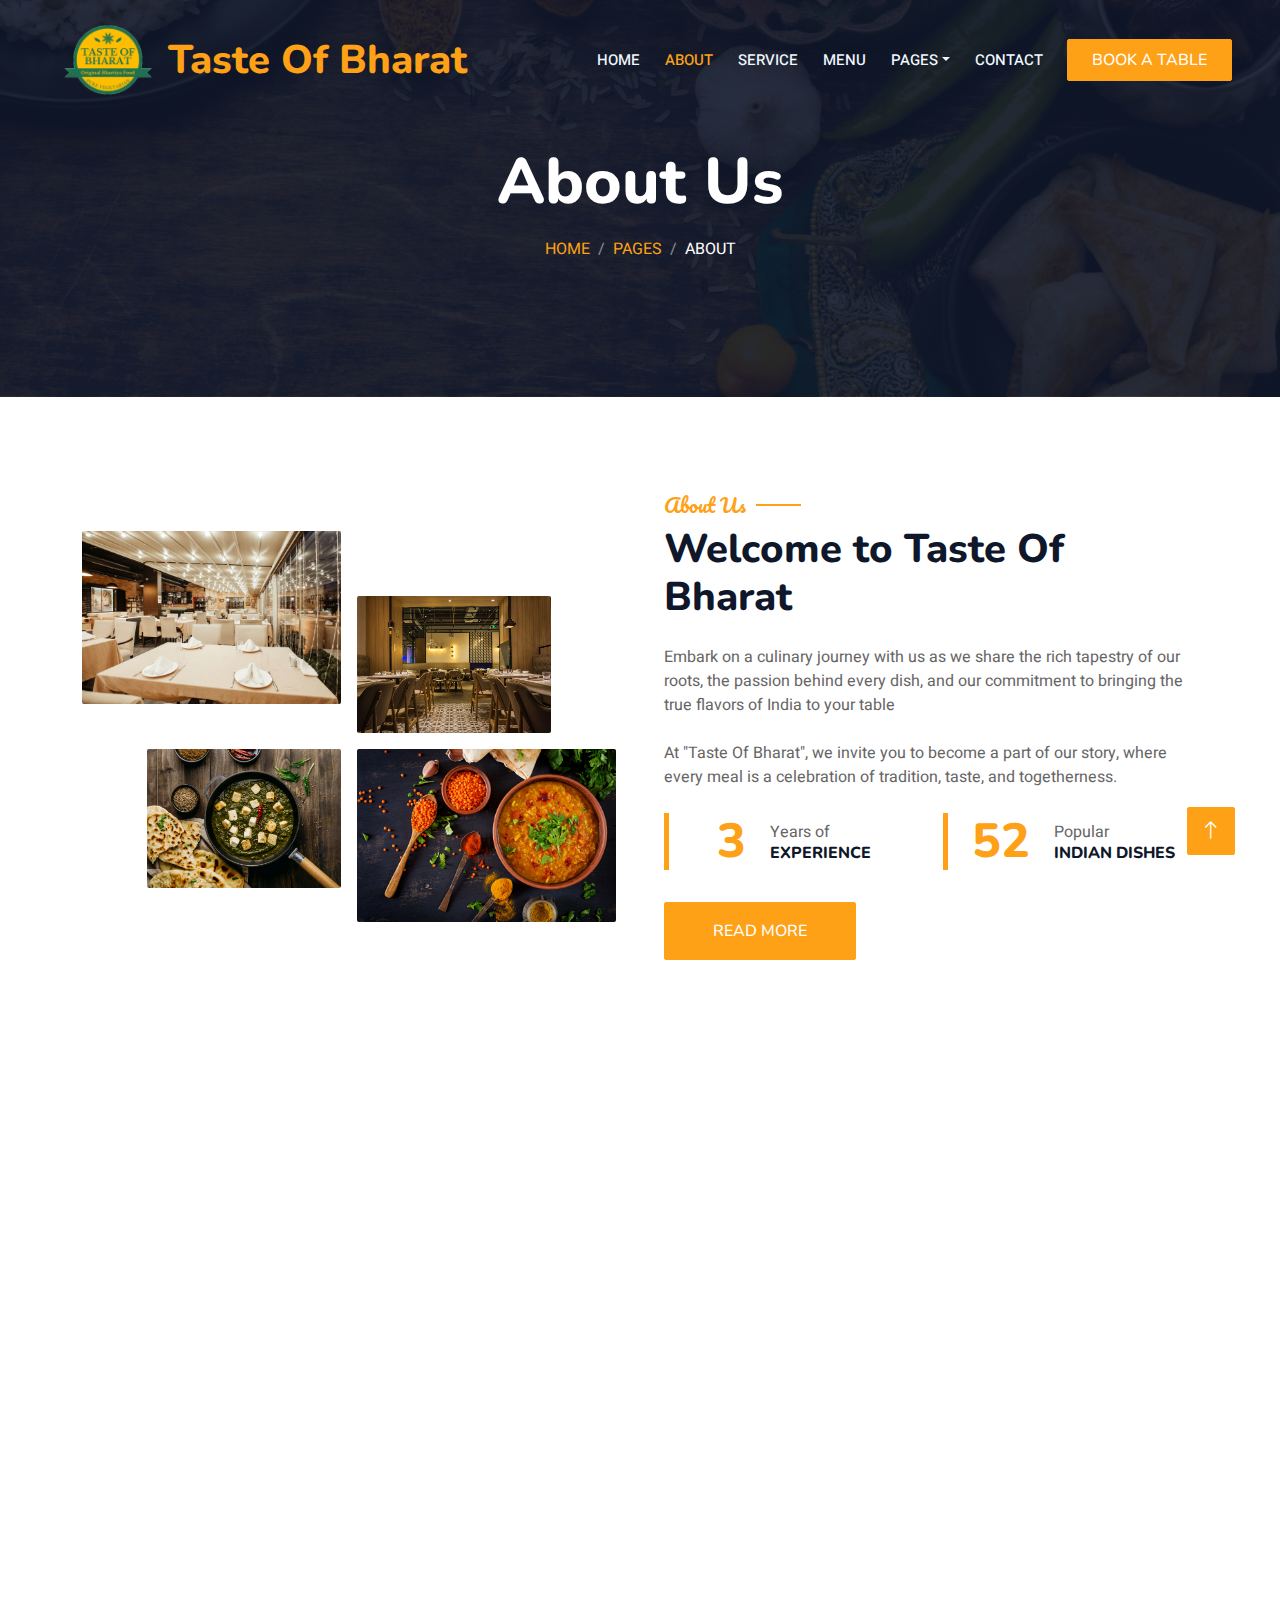
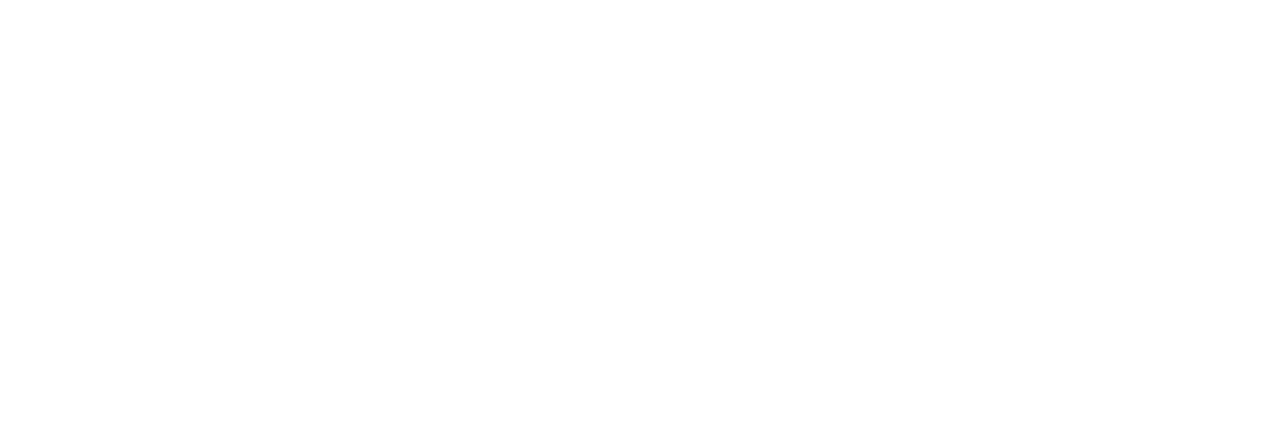
<file: about.html>
<!DOCTYPE html>
<html lang="en">

<head>
    <meta charset="utf-8">
    <title>Taste Of Bharat | Original Bhartiya Restaurant</title>
    <meta content="width=device-width, initial-scale=1.0" name="viewport">
    <meta content="" name="keywords">
    <meta content="" name="description">

    <!-- Favicon -->
    <link href="img/favicon.ico" rel="icon">

    <!-- Google Web Fonts -->
    <link rel="preconnect" href="https://fonts.googleapis.com">
    <link rel="preconnect" href="https://fonts.gstatic.com" crossorigin>
    <link href="https://fonts.googleapis.com/css2?family=Heebo:wght@400;500;600&family=Nunito:wght@600;700;800&family=Pacifico&display=swap" rel="stylesheet">

    <!-- Icon Font Stylesheet -->
    <link href="https://cdnjs.cloudflare.com/ajax/libs/font-awesome/5.10.0/css/all.min.css" rel="stylesheet">
    <link href="https://cdn.jsdelivr.net/npm/bootstrap-icons@1.4.1/font/bootstrap-icons.css" rel="stylesheet">

    <!-- Libraries Stylesheet -->
    <link href="lib/animate/animate.min.css" rel="stylesheet">
    <link href="lib/owlcarousel/assets/owl.carousel.min.css" rel="stylesheet">
    <link href="lib/tempusdominus/css/tempusdominus-bootstrap-4.min.css" rel="stylesheet" />

    <!-- Customized Bootstrap Stylesheet -->
    <link href="css/bootstrap.min.css" rel="stylesheet">

    <!-- Template Stylesheet --> 
    <link href="css/style.css" rel="stylesheet">
</head>

<body>
    <div class="container-xxl bg-white p-0">
        <!-- Spinner Start -->
        <div id="spinner" class="show bg-white position-fixed translate-middle w-100 vh-100 top-50 start-50 d-flex align-items-center justify-content-center">
            <div class="spinner-border text-primary" style="width: 3rem; height: 3rem;" role="status">
                <span class="sr-only">Loading...</span>
            </div>
        </div>
        <!-- Spinner End -->


        <!-- Navbar & Hero Start -->
        <div class="container-xxl position-relative p-0">
            <nav class="navbar navbar-expand-lg navbar-dark bg-dark px-4 px-lg-5 py-3 py-lg-0">
                <a href="" class="navbar-brand p-0">
                    <img src="img/output-onlinepngtools (1).png" alt="Logo" class="main-website-logo">
                    <h1 class="text-primary m-0">Taste Of Bharat</h1>
                </a>
                <button class="navbar-toggler" type="button" data-bs-toggle="collapse" data-bs-target="#navbarCollapse">
                    <span class="fa fa-bars"></span>
                </button>
                <div class="collapse navbar-collapse" id="navbarCollapse">
                    <div class="navbar-nav ms-auto py-0 pe-4">
                        <a href="index.html" class="nav-item nav-link">Home</a>
                        <a href="about.html" class="nav-item nav-link active">About</a>
                        <a href="service.html" class="nav-item nav-link">Service</a>
                        <a href="menu.html" class="nav-item nav-link">Menu</a>
                        <div class="nav-item dropdown">
                            <a href="#" class="nav-link dropdown-toggle" data-bs-toggle="dropdown">Pages</a>
                            <div class="dropdown-menu m-0">
                                <a href="booking.html" class="dropdown-item">Booking</a>
                                <a href="team.html" class="dropdown-item">Our Team</a>
                                <a href="testimonial.html" class="dropdown-item">Testimonial</a>
                            </div>
                        </div>
                        <a href="contact.html" class="nav-item nav-link">Contact</a>
                    </div>
                    <a href="" class="btn btn-primary py-2 px-4">Book A Table</a>
                </div>
            </nav>

            <div class="container-xxl py-5 bg-dark hero-header mb-5">
                <div class="container text-center my-5 pt-5 pb-4">
                    <h1 class="display-3 text-white mb-3 animated slideInDown">About Us</h1>
                    <nav aria-label="breadcrumb">
                        <ol class="breadcrumb justify-content-center text-uppercase">
                            <li class="breadcrumb-item"><a href="#">Home</a></li>
                            <li class="breadcrumb-item"><a href="#">Pages</a></li>
                            <li class="breadcrumb-item text-white active" aria-current="page">About</li>
                        </ol>
                    </nav>
                </div>
            </div>
        </div>
        <!-- Navbar & Hero End -->


        <!-- About Start -->
        <div class="container-xxl py-5">
            <div class="container">
                <div class="row g-5 align-items-center">
                    <div class="col-lg-6">
                        <div class="row g-3">
                            <div class="col-6 text-start">
                                <img class="img-fluid rounded w-100 wow zoomIn" data-wow-delay="0.1s"
                                    src="img/Aboutus-3.jpg">
                            </div>
                            <div class="col-6 text-start">
                                <img class="img-fluid rounded w-75 wow zoomIn" data-wow-delay="0.3s"
                                    src="img/Aboutus-4.jpg" style="margin-top: 25%;">
                            </div>
                            <div class="col-6 text-end">
                                <img class="img-fluid rounded w-75 wow zoomIn" data-wow-delay="0.5s"
                                    src="img/aboutus-1.jpg">
                            </div>
                            <div class="col-6 text-end">
                                <img class="img-fluid rounded w-100 wow zoomIn" data-wow-delay="0.7s"
                                    src="img/Aboutus-2.jpg">
                            </div>
                        </div>
                    </div>
                    <div class="col-lg-6">
                        <h5 class="section-title ff-secondary text-start text-primary fw-normal">About Us</h5>
                        <h1 class="mb-4">Welcome to Taste Of Bharat</h1>
                        <p class="mb-4">Embark on a culinary journey with us as we share the rich tapestry of our roots, the passion behind every dish, and our commitment to bringing the true flavors of India to your table</p>
                        <p class="mb-4"> At "Taste Of Bharat", we invite you to become a part of our story, where every meal is a celebration of tradition, taste, and togetherness.</p>
                        <div class="row g-4 mb-4">
                            <div class="col-sm-6">
                                <div class="d-flex align-items-center border-start border-5 border-primary px-3">
                                    <h1 class="flex-shrink-0 display-5 text-primary mb-0" data-toggle="counter-up">10</h1>
                                    <div class="ps-4">
                                        <p class="mb-0">Years of</p>
                                        <h6 class="text-uppercase mb-0">Experience</h6>
                                    </div>
                                </div>
                            </div>
                            <div class="col-sm-6">
                                <div class="d-flex align-items-center border-start border-5 border-primary px-3">
                                    <h1 class="flex-shrink-0 display-5 text-primary mb-0" data-toggle="counter-up">150</h1>
                                    <div class="ps-4">
                                        <p class="mb-0">Popular</p>
                                        <h6 class="text-uppercase mb-0">Indian Dishes</h6>
                                    </div>
                                </div>
                            </div>
                        </div>
                        <a class="btn btn-primary py-3 px-5 mt-2" href="">Read More</a>
                    </div>
                </div>
            </div>
        </div>
        <!-- About End -->


        <!-- Team Start -->
        <div class="container-xxl pt-5 pb-3">
            <div class="container">
                <div class="text-center wow fadeInUp" data-wow-delay="0.1s">
                    <h5 class="section-title ff-secondary text-center text-primary fw-normal">Team Members</h5>
                    <h1 class="mb-5">Our Master Chefs</h1>
                </div>
                <div class="row g-4">
                    <div class="col-lg-3 col-md-6 wow fadeInUp" data-wow-delay="0.1s">
                        <div class="team-item text-center rounded overflow-hidden">
                            <div class="rounded-circle overflow-hidden m-4">
                                <img class="img-fluid" src="img/indain-chef-1-org.jpg" alt="">
                            </div>
                            <h5 class="mb-0">Chef Vikram Sharma</h5>
                            <small>Head Chef - North Indian Cuisine</small>
                            <div class="d-flex justify-content-center mt-3">
                                <a class="btn btn-square btn-primary mx-1" href=""><i class="fab fa-facebook-f"></i></a>
                                <a class="btn btn-square btn-primary mx-1" href=""><i class="fab fa-twitter"></i></a>
                                <a class="btn btn-square btn-primary mx-1" href=""><i class="fab fa-instagram"></i></a>
                            </div>
                        </div>
                    </div>
                    <div class="col-lg-3 col-md-6 wow fadeInUp" data-wow-delay="0.3s">
                        <div class="team-item text-center rounded overflow-hidden">
                            <div class="rounded-circle overflow-hidden m-4">
                                <img class="img-fluid" src="img/indian-chef-2-org.jpg" alt="">
                            </div>
                            <h5 class="mb-0">Arjun Kumar</h5>
                            <small>Sous Chef - South Indian Cuisine</small>
                            <div class="d-flex justify-content-center mt-3">
                                <a class="btn btn-square btn-primary mx-1" href=""><i class="fab fa-facebook-f"></i></a>
                                <a class="btn btn-square btn-primary mx-1" href=""><i class="fab fa-twitter"></i></a>
                                <a class="btn btn-square btn-primary mx-1" href=""><i class="fab fa-instagram"></i></a>
                            </div>
                        </div>
                    </div>
                    <div class="col-lg-3 col-md-6 wow fadeInUp" data-wow-delay="0.5s">
                        <div class="team-item text-center rounded overflow-hidden">
                            <div class="rounded-circle overflow-hidden m-4">
                                <img class="img-fluid" src="img/indian-chef-3-org.png" alt="">
                            </div>
                            <h5 class="mb-0">Nikita Patel</h5>
                            <small>Sous Chef - South Indian Cuisine</small>
                            <div class="d-flex justify-content-center mt-3">
                                <a class="btn btn-square btn-primary mx-1" href=""><i class="fab fa-facebook-f"></i></a>
                                <a class="btn btn-square btn-primary mx-1" href=""><i class="fab fa-twitter"></i></a>
                                <a class="btn btn-square btn-primary mx-1" href=""><i class="fab fa-instagram"></i></a>
                            </div>
                        </div>
                    </div>
                    <div class="col-lg-3 col-md-6 wow fadeInUp" data-wow-delay="0.7s">
                        <div class="team-item text-center rounded overflow-hidden">
                            <div class="rounded-circle overflow-hidden m-4">
                                <img class="img-fluid" src="img/indian-chef-4-org.jpg" alt="">
                            </div>
                            <h5 class="mb-0">Priya Singh</h5>
                            <small>Pastry Chef - Indian Desserts</small>
                            <div class="d-flex justify-content-center mt-3">
                                <a class="btn btn-square btn-primary mx-1" href=""><i class="fab fa-facebook-f"></i></a>
                                <a class="btn btn-square btn-primary mx-1" href=""><i class="fab fa-twitter"></i></a>
                                <a class="btn btn-square btn-primary mx-1" href=""><i class="fab fa-instagram"></i></a>
                            </div>
                        </div>
                    </div>
                </div>
            </div>
        </div>
        <!-- Team End -->
        

        <!-- Footer Start -->
        <div class="container-fluid bg-dark text-light footer pt-5 mt-5 wow fadeIn" data-wow-delay="0.1s">
            <div class="container py-5">
                <div class="row g-5">
                    <div class="col-lg-3 col-md-6">
                        <h4 class="section-title ff-secondary text-start text-primary fw-normal mb-4">Company</h4>
                        <a class="btn btn-link" href="">About Us</a>
                        <a class="btn btn-link" href="">Contact Us</a>
                        <a class="btn btn-link" href="">Reservation</a>
                        <a class="btn btn-link" href="">Privacy Policy</a>
                        <a class="btn btn-link" href="">Terms & Condition</a>
                    </div>
                    <div class="col-lg-3 col-md-6">
                        <h4 class="section-title ff-secondary text-start text-primary fw-normal mb-4">Contact</h4>
                        <p class="mb-2"><i class="fa fa-map-marker-alt me-3"></i>VIP Road Vesu, Surat 395007, Gujarat, India.</p>
                        <p class="mb-2"><i class="fa fa-phone-alt me-3"></i>+91 98356-93784</p>
                        <p class="mb-2"><i class="fa fa-envelope me-3"></i>info@tasteofbharat.com</p>
                        <div class="d-flex pt-2">
                            <a class="btn btn-outline-light btn-social" href=""><i class="fab fa-twitter"></i></a>
                            <a class="btn btn-outline-light btn-social" href=""><i class="fab fa-facebook-f"></i></a>
                            <a class="btn btn-outline-light btn-social" href=""><i class="fab fa-youtube"></i></a>
                            <a class="btn btn-outline-light btn-social" href=""><i class="fab fa-linkedin-in"></i></a>
                        </div>
                    </div>
                    <div class="col-lg-3 col-md-6">
                        <h4 class="section-title ff-secondary text-start text-primary fw-normal mb-4">Opening</h4>
                        <h5 class="text-light fw-normal">Monday - Saturday</h5>
                        <p>11AM - 11PM</p>
                        <h5 class="text-light fw-normal">Sunday</h5>
                        <p>09AM - 11PM</p>
                    </div>
                    <div class="col-lg-3 col-md-6">
                        <h4 class="section-title ff-secondary text-start text-primary fw-normal mb-4">Newsletter</h4>
                        <p>Stay updated with the latest news, special offers, and culinary delights!</p>
                        <div class="position-relative mx-auto" style="max-width: 400px;">
                            <input class="form-control border-primary w-100 py-3 ps-4 pe-5" type="text"
                                placeholder="Your email">
                            <button type="button"
                                class="btn btn-primary py-2 position-absolute top-0 end-0 mt-2 me-2">SignUp</button>
                        </div>
                    </div>
                </div>
            </div>
            <div class="container">
                <div class="copyright">
                    <div class="row">
                        <div class="col-md-6 text-center text-md-start mb-3 mb-md-0">
                            &copy; <a class="border-bottom" href="#">TasteOfBharat</a>, All Right Reserved.
                        </div>
                        <div class="col-md-6 text-center text-md-end">
                            <div class="footer-menu">
                                <a href="">Home</a>
                                <a href="">Cookies</a>
                                <a href="">Help</a>
                                <a href="">FQAs</a>
                            </div>
                        </div>
                    </div>
                </div>
            </div>
        </div>
        <!-- Footer End -->


        <!-- Back to Top -->
        <a href="#" class="btn btn-lg btn-primary btn-lg-square back-to-top"><i class="bi bi-arrow-up"></i></a>
    </div>

    <!-- JavaScript Libraries -->
    <script src="https://code.jquery.com/jquery-3.4.1.min.js"></script>
    <script src="https://cdn.jsdelivr.net/npm/bootstrap@5.0.0/dist/js/bootstrap.bundle.min.js"></script>
    <script src="lib/wow/wow.min.js"></script>
    <script src="lib/easing/easing.min.js"></script>
    <script src="lib/waypoints/waypoints.min.js"></script>
    <script src="lib/counterup/counterup.min.js"></script>
    <script src="lib/owlcarousel/owl.carousel.min.js"></script>
    <script src="lib/tempusdominus/js/moment.min.js"></script>
    <script src="lib/tempusdominus/js/moment-timezone.min.js"></script>
    <script src="lib/tempusdominus/js/tempusdominus-bootstrap-4.min.js"></script>

    <!-- Template Javascript -->
    <script src="js/main.js"></script>
</body>

</html>
</file>
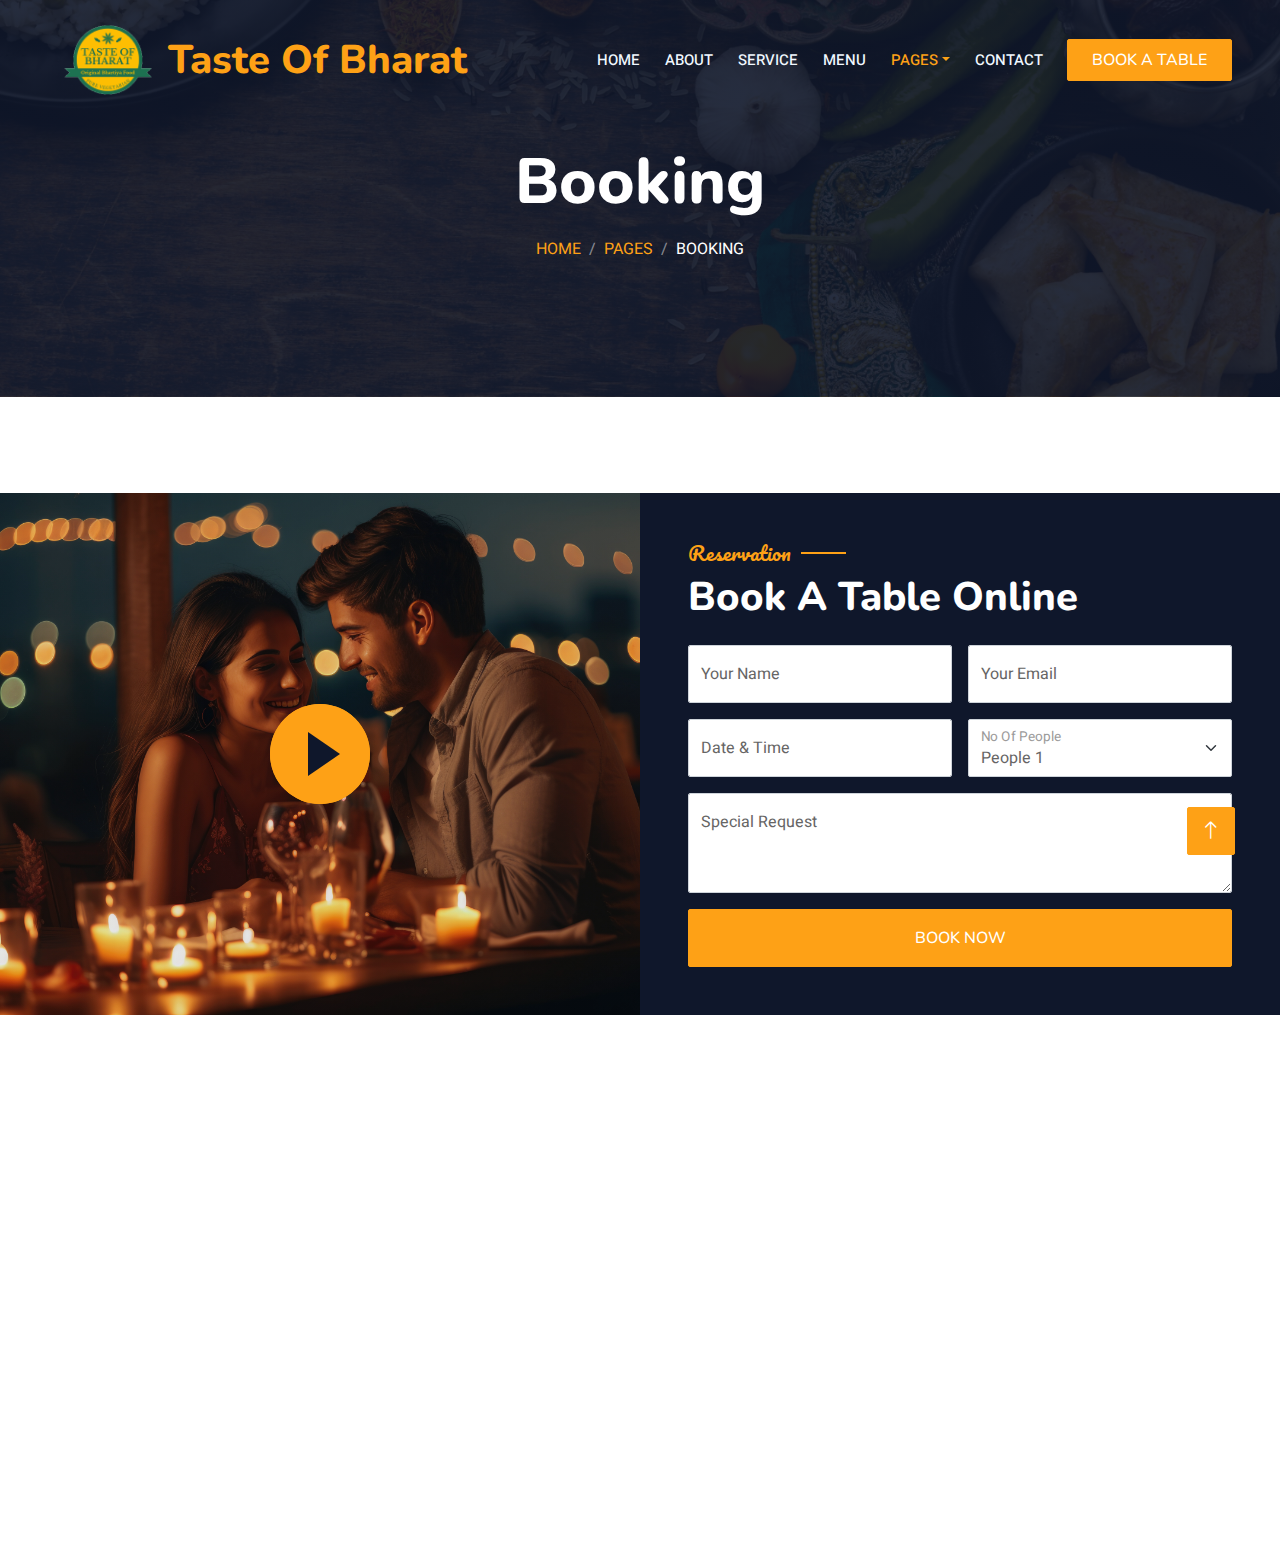
<file: booking.html>
<!DOCTYPE html>
<html lang="en">

<head>
    <meta charset="utf-8">
    <title>Restoran - Bootstrap Restaurant Template</title>
    <meta content="width=device-width, initial-scale=1.0" name="viewport">
    <meta content="" name="keywords">
    <meta content="" name="description">

    <!-- Favicon -->
    <link href="img/favicon.ico" rel="icon">

    <!-- Google Web Fonts -->
    <link rel="preconnect" href="https://fonts.googleapis.com">
    <link rel="preconnect" href="https://fonts.gstatic.com" crossorigin>
    <link href="https://fonts.googleapis.com/css2?family=Heebo:wght@400;500;600&family=Nunito:wght@600;700;800&family=Pacifico&display=swap" rel="stylesheet">

    <!-- Icon Font Stylesheet -->
    <link href="https://cdnjs.cloudflare.com/ajax/libs/font-awesome/5.10.0/css/all.min.css" rel="stylesheet">
    <link href="https://cdn.jsdelivr.net/npm/bootstrap-icons@1.4.1/font/bootstrap-icons.css" rel="stylesheet">

    <!-- Libraries Stylesheet -->
    <link href="lib/animate/animate.min.css" rel="stylesheet">
    <link href="lib/owlcarousel/assets/owl.carousel.min.css" rel="stylesheet">
    <link href="lib/tempusdominus/css/tempusdominus-bootstrap-4.min.css" rel="stylesheet" />

    <!-- Customized Bootstrap Stylesheet -->
    <link href="css/bootstrap.min.css" rel="stylesheet">

    <!-- Template Stylesheet -->
    <link href="css/style.css" rel="stylesheet">
</head>

<body>
    <div class="container-xxl bg-white p-0">
        <!-- Spinner Start -->
        <div id="spinner" class="show bg-white position-fixed translate-middle w-100 vh-100 top-50 start-50 d-flex align-items-center justify-content-center">
            <div class="spinner-border text-primary" style="width: 3rem; height: 3rem;" role="status">
                <span class="sr-only">Loading...</span>
            </div>
        </div>
        <!-- Spinner End -->


        <!-- Navbar & Hero Start -->
        <div class="container-xxl position-relative p-0">
            <nav class="navbar navbar-expand-lg navbar-dark bg-dark px-4 px-lg-5 py-3 py-lg-0">
                <a href="" class="navbar-brand p-0">
                    <img src="img/output-onlinepngtools (1).png" alt="Logo" class="main-website-logo">
                    <h1 class="text-primary m-0">Taste Of Bharat</h1>
                </a>
                <button class="navbar-toggler" type="button" data-bs-toggle="collapse" data-bs-target="#navbarCollapse">
                    <span class="fa fa-bars"></span>
                </button>
                <div class="collapse navbar-collapse" id="navbarCollapse">
                    <div class="navbar-nav ms-auto py-0 pe-4">
                        <a href="index.html" class="nav-item nav-link">Home</a>
                        <a href="about.html" class="nav-item nav-link">About</a>
                        <a href="service.html" class="nav-item nav-link">Service</a>
                        <a href="menu.html" class="nav-item nav-link">Menu</a>
                        <div class="nav-item dropdown">
                            <a href="#" class="nav-link dropdown-toggle active" data-bs-toggle="dropdown">Pages</a>
                            <div class="dropdown-menu m-0">
                                <a href="booking.html" class="dropdown-item active">Booking</a>
                                <a href="team.html" class="dropdown-item">Our Team</a>
                                <a href="testimonial.html" class="dropdown-item">Testimonial</a>
                            </div>
                        </div>
                        <a href="contact.html" class="nav-item nav-link">Contact</a>
                    </div>
                    <a href="" class="btn btn-primary py-2 px-4">Book A Table</a>
                </div>
            </nav>

            <div class="container-xxl py-5 bg-dark hero-header mb-5">
                <div class="container text-center my-5 pt-5 pb-4">
                    <h1 class="display-3 text-white mb-3 animated slideInDown">Booking</h1>
                    <nav aria-label="breadcrumb">
                        <ol class="breadcrumb justify-content-center text-uppercase">
                            <li class="breadcrumb-item"><a href="#">Home</a></li>
                            <li class="breadcrumb-item"><a href="#">Pages</a></li>
                            <li class="breadcrumb-item text-white active" aria-current="page">Booking</li>
                        </ol>
                    </nav>
                </div>
            </div>
        </div>
        <!-- Navbar & Hero End -->


        <!-- Reservation Start -->
        <div class="container-xxl py-5 px-0 wow fadeInUp" data-wow-delay="0.1s">
            <div class="row g-0">
                <div class="col-md-6">
                    <div class="video">
                        <button type="button" class="btn-play" data-bs-toggle="modal" data-src="https://www.youtube.com/embed/DWRcNpR6Kdc" data-bs-target="#videoModal">
                            <span></span>
                        </button>
                    </div>
                </div>
                <div class="col-md-6 bg-dark d-flex align-items-center">
                    <div class="p-5 wow fadeInUp" data-wow-delay="0.2s">
                        <h5 class="section-title ff-secondary text-start text-primary fw-normal">Reservation</h5>
                        <h1 class="text-white mb-4">Book A Table Online</h1>
                        <form>
                            <div class="row g-3">
                                <div class="col-md-6">
                                    <div class="form-floating">
                                        <input type="text" class="form-control" id="name" placeholder="Your Name">
                                        <label for="name">Your Name</label>
                                    </div>
                                </div>
                                <div class="col-md-6">
                                    <div class="form-floating">
                                        <input type="email" class="form-control" id="email" placeholder="Your Email">
                                        <label for="email">Your Email</label>
                                    </div>
                                </div>
                                <div class="col-md-6">
                                    <div class="form-floating date" id="date3" data-target-input="nearest">
                                        <input type="text" class="form-control datetimepicker-input" id="datetime" placeholder="Date & Time" data-target="#date3" data-toggle="datetimepicker" />
                                        <label for="datetime">Date & Time</label>
                                    </div>
                                </div>
                                <div class="col-md-6">
                                    <div class="form-floating">
                                        <select class="form-select" id="select1">
                                          <option value="1">People 1</option>
                                          <option value="2">People 2</option>
                                          <option value="3">People 3</option>
                                        </select>
                                        <label for="select1">No Of People</label>
                                      </div>
                                </div>
                                <div class="col-12">
                                    <div class="form-floating">
                                        <textarea class="form-control" placeholder="Special Request" id="message" style="height: 100px"></textarea>
                                        <label for="message">Special Request</label>
                                    </div>
                                </div>
                                <div class="col-12">
                                    <button class="btn btn-primary w-100 py-3" type="submit">Book Now</button>
                                </div>
                            </div>
                        </form>
                    </div>
                </div>
            </div>
        </div>

        <div class="modal fade" id="videoModal" tabindex="-1" aria-labelledby="exampleModalLabel" aria-hidden="true">
            <div class="modal-dialog">
                <div class="modal-content rounded-0">
                    <div class="modal-header">
                        <h5 class="modal-title" id="exampleModalLabel">Youtube Video</h5>
                        <button type="button" class="btn-close" data-bs-dismiss="modal" aria-label="Close"></button>
                    </div>
                    <div class="modal-body">
                        <!-- 16:9 aspect ratio -->
                        <div class="ratio ratio-16x9">
                            <iframe class="embed-responsive-item" src="" id="video" allowfullscreen allowscriptaccess="always"
                                allow="autoplay"></iframe>
                        </div>
                    </div>
                </div>
            </div>
        </div>
        <!-- Reservation Start -->
        

        <!-- Footer Start -->
        <div class="container-fluid bg-dark text-light footer pt-5 mt-5 wow fadeIn" data-wow-delay="0.1s">
            <div class="container py-5">
                <div class="row g-5">
                    <div class="col-lg-3 col-md-6">
                        <h4 class="section-title ff-secondary text-start text-primary fw-normal mb-4">Company</h4>
                        <a class="btn btn-link" href="">About Us</a>
                        <a class="btn btn-link" href="">Contact Us</a>
                        <a class="btn btn-link" href="">Reservation</a>
                        <a class="btn btn-link" href="">Privacy Policy</a> 
                        <a class="btn btn-link" href="">Terms & Condition</a>
                    </div>
                    <div class="col-lg-3 col-md-6">
                        <h4 class="section-title ff-secondary text-start text-primary fw-normal mb-4">Contact</h4>
                        <p class="mb-2"><i class="fa fa-map-marker-alt me-3"></i>VIP Road Vesu, Surat 395007, Gujarat, India.</p>
                        <p class="mb-2"><i class="fa fa-phone-alt me-3"></i>+91 98356-93784</p>
                        <p class="mb-2"><i class="fa fa-envelope me-3"></i>info@tasteofbharat.com</p>
                        <div class="d-flex pt-2">
                            <a class="btn btn-outline-light btn-social" href=""><i class="fab fa-twitter"></i></a>
                            <a class="btn btn-outline-light btn-social" href=""><i class="fab fa-facebook-f"></i></a>
                            <a class="btn btn-outline-light btn-social" href=""><i class="fab fa-youtube"></i></a>
                            <a class="btn btn-outline-light btn-social" href=""><i class="fab fa-linkedin-in"></i></a>
                        </div>
                    </div>
                    <div class="col-lg-3 col-md-6">
                        <h4 class="section-title ff-secondary text-start text-primary fw-normal mb-4">Opening</h4>
                        <h5 class="text-light fw-normal">Monday - Saturday</h5>
                        <p>11AM - 11PM</p>
                        <h5 class="text-light fw-normal">Sunday</h5>
                        <p>09AM - 11PM</p> 
                    </div>
                    <div class="col-lg-3 col-md-6">
                        <h4 class="section-title ff-secondary text-start text-primary fw-normal mb-4">Newsletter</h4>
                        <p>Stay updated with the latest news, special offers, and culinary delights!</p>
                        <div class="position-relative mx-auto" style="max-width: 400px;">
                            <input class="form-control border-primary w-100 py-3 ps-4 pe-5" type="text"
                                placeholder="Your email">
                            <button type="button"
                                class="btn btn-primary py-2 position-absolute top-0 end-0 mt-2 me-2">SignUp</button>
                        </div>
                    </div>
                </div>
            </div>
            <div class="container">
                <div class="copyright">
                    <div class="row">
                        <div class="col-md-6 text-center text-md-start mb-3 mb-md-0">
                            &copy; <a class="border-bottom" href="#">TasteOfBharat</a>, All Right Reserved.
                        </div>
                        <div class="col-md-6 text-center text-md-end">
                            <div class="footer-menu">
                                <a href="">Home</a>
                                <a href="">Cookies</a>
                                <a href="">Help</a>
                                <a href="">FQAs</a>
                            </div>
                        </div>
                    </div>
                </div>
            </div>
        </div>
        <!-- Footer End -->


        <!-- Back to Top -->
        <a href="#" class="btn btn-lg btn-primary btn-lg-square back-to-top"><i class="bi bi-arrow-up"></i></a>
    </div>

    <!-- JavaScript Libraries -->
    <script src="https://code.jquery.com/jquery-3.4.1.min.js"></script>
    <script src="https://cdn.jsdelivr.net/npm/bootstrap@5.0.0/dist/js/bootstrap.bundle.min.js"></script>
    <script src="lib/wow/wow.min.js"></script>
    <script src="lib/easing/easing.min.js"></script>
    <script src="lib/waypoints/waypoints.min.js"></script>
    <script src="lib/counterup/counterup.min.js"></script>
    <script src="lib/owlcarousel/owl.carousel.min.js"></script>
    <script src="lib/tempusdominus/js/moment.min.js"></script>
    <script src="lib/tempusdominus/js/moment-timezone.min.js"></script>
    <script src="lib/tempusdominus/js/tempusdominus-bootstrap-4.min.js"></script>

    <!-- Template Javascript -->
    <script src="js/main.js"></script>
</body>

</html>
</file>
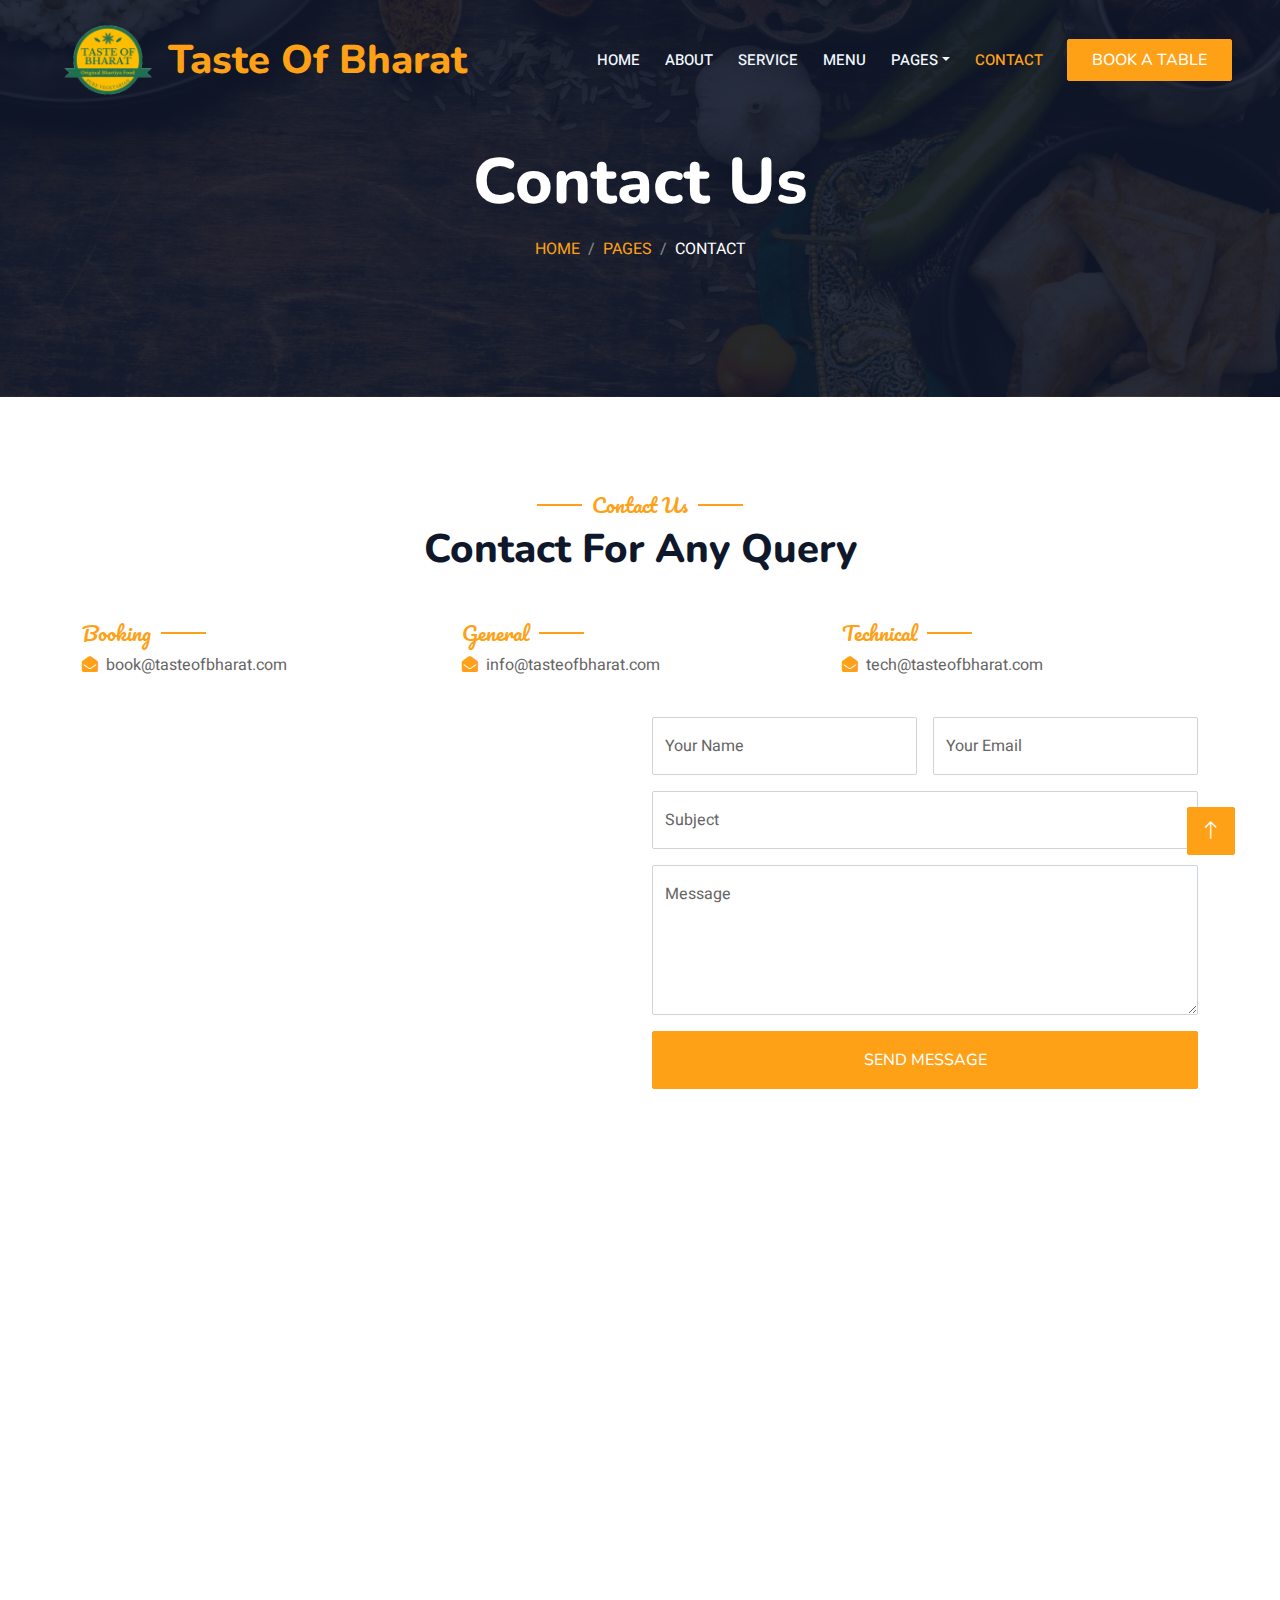
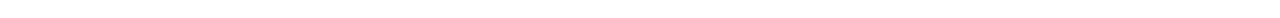
<file: contact.html>
<!DOCTYPE html>
<html lang="en">

<head>
    <meta charset="utf-8">
    <title>Restoran - Bootstrap Restaurant Template</title>
    <meta content="width=device-width, initial-scale=1.0" name="viewport">
    <meta content="" name="keywords">
    <meta content="" name="description">

    <!-- Favicon -->
    <link href="img/favicon.ico" rel="icon">

    <!-- Google Web Fonts -->
    <link rel="preconnect" href="https://fonts.googleapis.com">
    <link rel="preconnect" href="https://fonts.gstatic.com" crossorigin>
    <link href="https://fonts.googleapis.com/css2?family=Heebo:wght@400;500;600&family=Nunito:wght@600;700;800&family=Pacifico&display=swap" rel="stylesheet">

    <!-- Icon Font Stylesheet -->
    <link href="https://cdnjs.cloudflare.com/ajax/libs/font-awesome/5.10.0/css/all.min.css" rel="stylesheet">
    <link href="https://cdn.jsdelivr.net/npm/bootstrap-icons@1.4.1/font/bootstrap-icons.css" rel="stylesheet">

    <!-- Libraries Stylesheet -->
    <link href="lib/animate/animate.min.css" rel="stylesheet">
    <link href="lib/owlcarousel/assets/owl.carousel.min.css" rel="stylesheet">
    <link href="lib/tempusdominus/css/tempusdominus-bootstrap-4.min.css" rel="stylesheet" />

    <!-- Customized Bootstrap Stylesheet -->
    <link href="css/bootstrap.min.css" rel="stylesheet">

    <!-- Template Stylesheet -->
    <link href="css/style.css" rel="stylesheet">
</head>

<body>
    <div class="container-xxl bg-white p-0">
        <!-- Spinner Start -->
        <div id="spinner" class="show bg-white position-fixed translate-middle w-100 vh-100 top-50 start-50 d-flex align-items-center justify-content-center">
            <div class="spinner-border text-primary" style="width: 3rem; height: 3rem;" role="status">
                <span class="sr-only">Loading...</span>
            </div>
        </div>
        <!-- Spinner End -->


        <!-- Navbar & Hero Start -->
        <div class="container-xxl position-relative p-0">
            <nav class="navbar navbar-expand-lg navbar-dark bg-dark px-4 px-lg-5 py-3 py-lg-0">
                <a href="" class="navbar-brand p-0">
                    <img src="img/output-onlinepngtools (1).png" alt="Logo" class="main-website-logo">
                    <h1 class="text-primary m-0">Taste Of Bharat</h1>
                </a>
                <button class="navbar-toggler" type="button" data-bs-toggle="collapse" data-bs-target="#navbarCollapse">
                    <span class="fa fa-bars"></span>
                </button>
                <div class="collapse navbar-collapse" id="navbarCollapse">
                    <div class="navbar-nav ms-auto py-0 pe-4">
                        <a href="index.html" class="nav-item nav-link">Home</a>
                        <a href="about.html" class="nav-item nav-link">About</a>
                        <a href="service.html" class="nav-item nav-link">Service</a>
                        <a href="menu.html" class="nav-item nav-link">Menu</a>
                        <div class="nav-item dropdown">
                            <a href="#" class="nav-link dropdown-toggle" data-bs-toggle="dropdown">Pages</a>
                            <div class="dropdown-menu m-0">
                                <a href="booking.html" class="dropdown-item">Booking</a>
                                <a href="team.html" class="dropdown-item">Our Team</a>
                                <a href="testimonial.html" class="dropdown-item">Testimonial</a>
                            </div>
                        </div>
                        <a href="contact.html" class="nav-item nav-link active">Contact</a>
                    </div>
                    <a href="" class="btn btn-primary py-2 px-4">Book A Table</a>
                </div>
            </nav>

            <div class="container-xxl py-5 bg-dark hero-header mb-5">
                <div class="container text-center my-5 pt-5 pb-4">
                    <h1 class="display-3 text-white mb-3 animated slideInDown">Contact Us</h1>
                    <nav aria-label="breadcrumb">
                        <ol class="breadcrumb justify-content-center text-uppercase">
                            <li class="breadcrumb-item"><a href="#">Home</a></li>
                            <li class="breadcrumb-item"><a href="#">Pages</a></li>
                            <li class="breadcrumb-item text-white active" aria-current="page">Contact</li>
                        </ol>
                    </nav>
                </div>
            </div>
        </div>
        <!-- Navbar & Hero End -->


        <!-- Contact Start -->
        <div class="container-xxl py-5">
            <div class="container">
                <div class="text-center wow fadeInUp" data-wow-delay="0.1s">
                    <h5 class="section-title ff-secondary text-center text-primary fw-normal">Contact Us</h5>
                    <h1 class="mb-5">Contact For Any Query</h1>
                </div>
                <div class="row g-4">
                    <div class="col-12">
                        <div class="row gy-4">
                            <div class="col-md-4">
                                <h5 class="section-title ff-secondary fw-normal text-start text-primary">Booking</h5>
                                <p><i class="fa fa-envelope-open text-primary me-2"></i>book@tasteofbharat.com</p>
                            </div>
                            <div class="col-md-4">
                                <h5 class="section-title ff-secondary fw-normal text-start text-primary">General</h5>
                                <p><i class="fa fa-envelope-open text-primary me-2"></i>info@tasteofbharat.com</p>
                            </div>
                            <div class="col-md-4">
                                <h5 class="section-title ff-secondary fw-normal text-start text-primary">Technical</h5>
                                <p><i class="fa fa-envelope-open text-primary me-2"></i>tech@tasteofbharat.com</p>
                            </div>
                        </div>
                    </div>
                    <div class="col-md-6 wow fadeIn" data-wow-delay="0.1s">
                        <iframe class="position-relative rounded w-100 h-100"
                        src="https://www.google.com/maps/embed?pb=!1m18!1m12!1m3!1d3721.31781823023!2d72.76902247503462!3d21.13974668053752!2m3!1f0!2f0!3f0!3m2!1i1024!2i768!4f13.1!3m3!1m2!1s0x3be0520158979483%3A0x5443480ea5b2a4be!2sVIP%20Road%2C%20Vesu%2C%20Surat%2C%20Gujarat!5e0!3m2!1sen!2sin!4v1706593491846!5m2!1sen!2sin"
                            frameborder="0" style="min-height: 350px; border:0;" allowfullscreen="" aria-hidden="false"
                            tabindex="0"></iframe>
                    </div>
                    <div class="col-md-6">
                        <div class="wow fadeInUp" data-wow-delay="0.2s">
                            <form>
                                <div class="row g-3">
                                    <div class="col-md-6">
                                        <div class="form-floating">
                                            <input type="text" class="form-control" id="name" placeholder="Your Name">
                                            <label for="name">Your Name</label>
                                        </div>
                                    </div>
                                    <div class="col-md-6">
                                        <div class="form-floating">
                                            <input type="email" class="form-control" id="email" placeholder="Your Email">
                                            <label for="email">Your Email</label>
                                        </div>
                                    </div>
                                    <div class="col-12">
                                        <div class="form-floating">
                                            <input type="text" class="form-control" id="subject" placeholder="Subject">
                                            <label for="subject">Subject</label>
                                        </div>
                                    </div>
                                    <div class="col-12">
                                        <div class="form-floating">
                                            <textarea class="form-control" placeholder="Leave a message here" id="message" style="height: 150px"></textarea>
                                            <label for="message">Message</label>
                                        </div>
                                    </div>
                                    <div class="col-12">
                                        <button class="btn btn-primary w-100 py-3" type="submit">Send Message</button>
                                    </div>
                                </div>
                            </form>
                        </div>
                    </div>
                </div>
            </div>
        </div>
        <!-- Contact End -->


        <!-- Footer Start -->
        <div class="container-fluid bg-dark text-light footer pt-5 mt-5 wow fadeIn" data-wow-delay="0.1s">
            <div class="container py-5">
                <div class="row g-5">
                    <div class="col-lg-3 col-md-6">
                        <h4 class="section-title ff-secondary text-start text-primary fw-normal mb-4">Company</h4>
                        <a class="btn btn-link" href="">About Us</a>
                        <a class="btn btn-link" href="">Contact Us</a>
                        <a class="btn btn-link" href="">Reservation</a>
                        <a class="btn btn-link" href="">Privacy Policy</a> 
                        <a class="btn btn-link" href="">Terms & Condition</a>
                    </div>
                    <div class="col-lg-3 col-md-6">
                        <h4 class="section-title ff-secondary text-start text-primary fw-normal mb-4">Contact</h4>
                        <p class="mb-2"><i class="fa fa-map-marker-alt me-3"></i>VIP Road Vesu, Surat 395007, Gujarat, India.</p>
                        <p class="mb-2"><i class="fa fa-phone-alt me-3"></i>+91 98356-93784</p>
                        <p class="mb-2"><i class="fa fa-envelope me-3"></i>info@tasteofbharat.com</p>
                        <div class="d-flex pt-2">
                            <a class="btn btn-outline-light btn-social" href=""><i class="fab fa-twitter"></i></a>
                            <a class="btn btn-outline-light btn-social" href=""><i class="fab fa-facebook-f"></i></a>
                            <a class="btn btn-outline-light btn-social" href=""><i class="fab fa-youtube"></i></a>
                            <a class="btn btn-outline-light btn-social" href=""><i class="fab fa-linkedin-in"></i></a>
                        </div>
                    </div>
                    <div class="col-lg-3 col-md-6">
                        <h4 class="section-title ff-secondary text-start text-primary fw-normal mb-4">Opening</h4>
                        <h5 class="text-light fw-normal">Monday - Saturday</h5>
                        <p>11AM - 11PM</p>
                        <h5 class="text-light fw-normal">Sunday</h5>
                        <p>09AM - 11PM</p> 
                    </div>
                    <div class="col-lg-3 col-md-6">
                        <h4 class="section-title ff-secondary text-start text-primary fw-normal mb-4">Newsletter</h4>
                        <p>Stay updated with the latest news, special offers, and culinary delights!</p>
                        <div class="position-relative mx-auto" style="max-width: 400px;">
                            <input class="form-control border-primary w-100 py-3 ps-4 pe-5" type="text"
                                placeholder="Your email">
                            <button type="button"
                                class="btn btn-primary py-2 position-absolute top-0 end-0 mt-2 me-2">SignUp</button>
                        </div>
                    </div>
                </div>
            </div>
            <div class="container">
                <div class="copyright">
                    <div class="row">
                        <div class="col-md-6 text-center text-md-start mb-3 mb-md-0">
                            &copy; <a class="border-bottom" href="#">TasteOfBharat</a>, All Right Reserved.
                        </div>
                        <div class="col-md-6 text-center text-md-end">
                            <div class="footer-menu">
                                <a href="">Home</a>
                                <a href="">Cookies</a>
                                <a href="">Help</a>
                                <a href="">FQAs</a>
                            </div>
                        </div>
                    </div>
                </div>
            </div>
        </div>
        <!-- Footer End -->


        <!-- Back to Top -->
        <a href="#" class="btn btn-lg btn-primary btn-lg-square back-to-top"><i class="bi bi-arrow-up"></i></a>
    </div>

    <!-- JavaScript Libraries -->
    <script src="https://code.jquery.com/jquery-3.4.1.min.js"></script>
    <script src="https://cdn.jsdelivr.net/npm/bootstrap@5.0.0/dist/js/bootstrap.bundle.min.js"></script>
    <script src="lib/wow/wow.min.js"></script>
    <script src="lib/easing/easing.min.js"></script>
    <script src="lib/waypoints/waypoints.min.js"></script>
    <script src="lib/counterup/counterup.min.js"></script>
    <script src="lib/owlcarousel/owl.carousel.min.js"></script>
    <script src="lib/tempusdominus/js/moment.min.js"></script>
    <script src="lib/tempusdominus/js/moment-timezone.min.js"></script>
    <script src="lib/tempusdominus/js/tempusdominus-bootstrap-4.min.js"></script>

    <!-- Template Javascript -->
    <script src="js/main.js"></script>
</body>

</html>
</file>
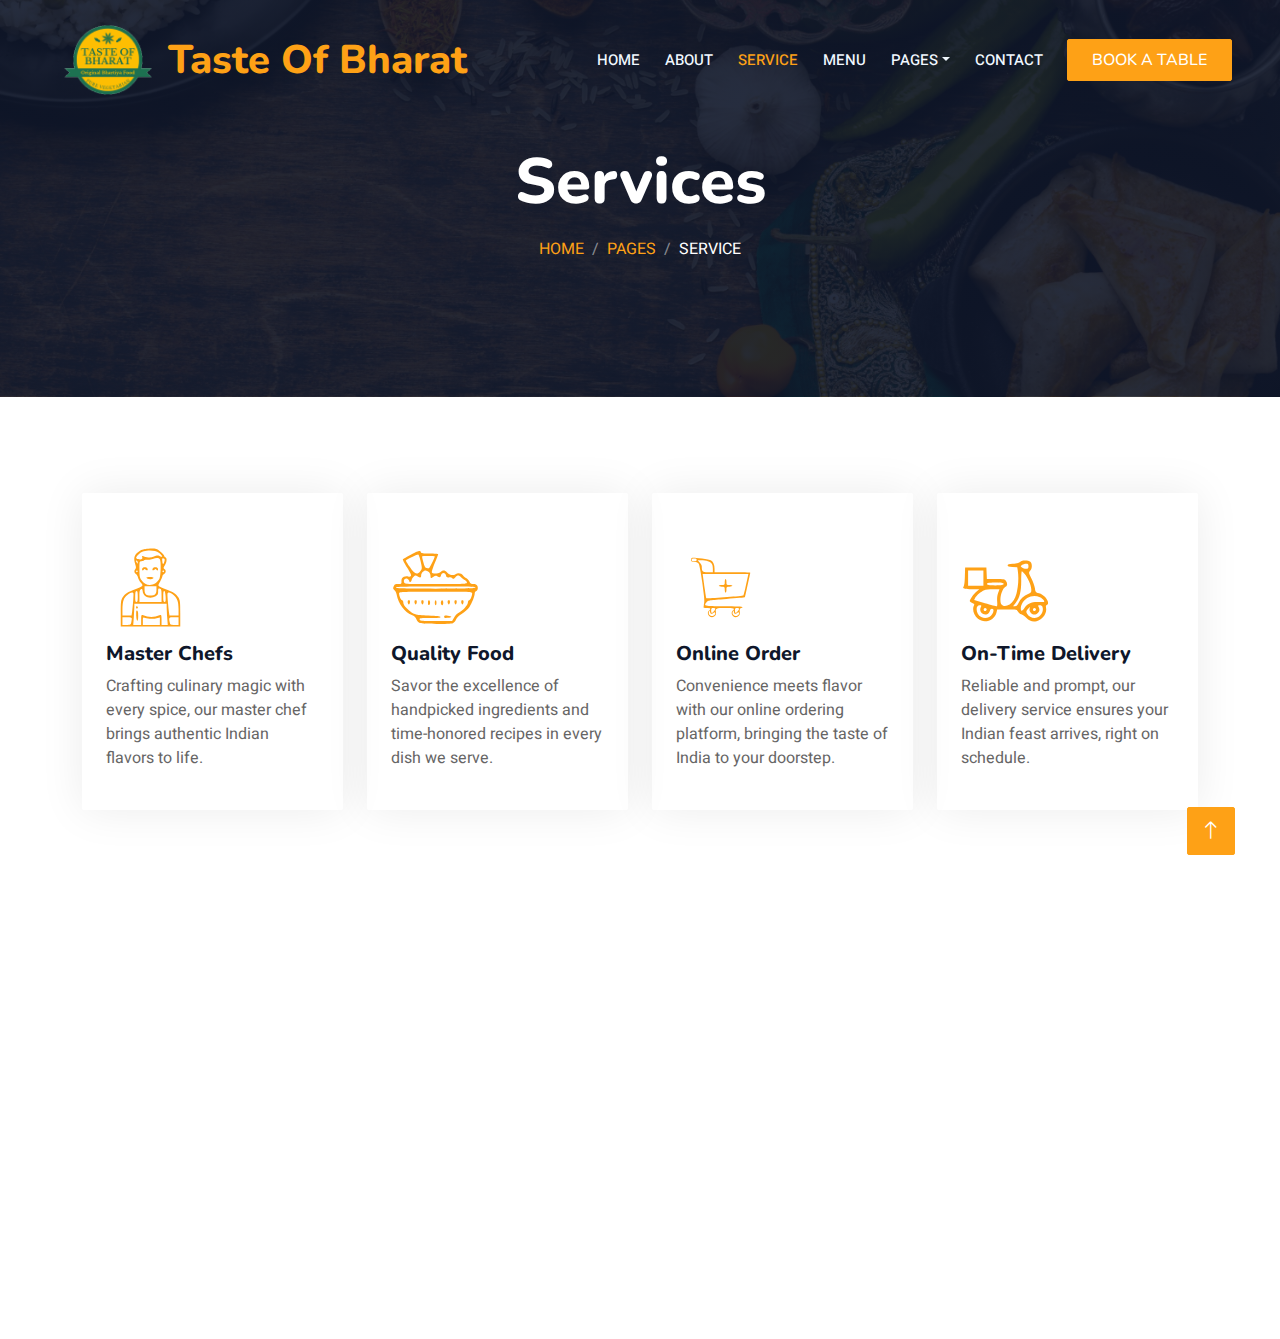
<file: service.html>
<!DOCTYPE html>
<html lang="en">

<head>
    <meta charset="utf-8">
    <title>Restoran - Bootstrap Restaurant Template</title>
    <meta content="width=device-width, initial-scale=1.0" name="viewport">
    <meta content="" name="keywords">
    <meta content="" name="description">

    <!-- Favicon -->
    <link href="img/favicon.ico" rel="icon">

    <!-- Google Web Fonts -->
    <link rel="preconnect" href="https://fonts.googleapis.com">
    <link rel="preconnect" href="https://fonts.gstatic.com" crossorigin>
    <link href="https://fonts.googleapis.com/css2?family=Heebo:wght@400;500;600&family=Nunito:wght@600;700;800&family=Pacifico&display=swap" rel="stylesheet">

    <!-- Icon Font Stylesheet -->
    <link href="https://cdnjs.cloudflare.com/ajax/libs/font-awesome/5.10.0/css/all.min.css" rel="stylesheet">
    <link href="https://cdn.jsdelivr.net/npm/bootstrap-icons@1.4.1/font/bootstrap-icons.css" rel="stylesheet">

    <!-- Libraries Stylesheet -->
    <link href="lib/animate/animate.min.css" rel="stylesheet">
    <link href="lib/owlcarousel/assets/owl.carousel.min.css" rel="stylesheet">
    <link href="lib/tempusdominus/css/tempusdominus-bootstrap-4.min.css" rel="stylesheet" />

    <!-- Customized Bootstrap Stylesheet -->
    <link href="css/bootstrap.min.css" rel="stylesheet">

    <!-- Template Stylesheet -->
    <link href="css/style.css" rel="stylesheet">
</head>

<body>
    <div class="container-xxl bg-white p-0">
        <!-- Spinner Start -->
        <div id="spinner" class="show bg-white position-fixed translate-middle w-100 vh-100 top-50 start-50 d-flex align-items-center justify-content-center">
            <div class="spinner-border text-primary" style="width: 3rem; height: 3rem;" role="status">
                <span class="sr-only">Loading...</span>
            </div>
        </div>
        <!-- Spinner End -->


        <!-- Navbar & Hero Start -->
        <div class="container-xxl position-relative p-0">
            <nav class="navbar navbar-expand-lg navbar-dark bg-dark px-4 px-lg-5 py-3 py-lg-0">
                <a href="" class="navbar-brand p-0">
                    <img src="img/output-onlinepngtools (1).png" alt="Logo" class="main-website-logo">
                    <h1 class="text-primary m-0">Taste Of Bharat</h1>
                </a>
                <button class="navbar-toggler" type="button" data-bs-toggle="collapse" data-bs-target="#navbarCollapse">
                    <span class="fa fa-bars"></span>
                </button>
                <div class="collapse navbar-collapse" id="navbarCollapse">
                    <div class="navbar-nav ms-auto py-0 pe-4">
                        <a href="index.html" class="nav-item nav-link">Home</a>
                        <a href="about.html" class="nav-item nav-link">About</a>
                        <a href="service.html" class="nav-item nav-link active">Service</a>
                        <a href="menu.html" class="nav-item nav-link">Menu</a>
                        <div class="nav-item dropdown">
                            <a href="#" class="nav-link dropdown-toggle" data-bs-toggle="dropdown">Pages</a>
                            <div class="dropdown-menu m-0">
                                <a href="booking.html" class="dropdown-item">Booking</a>
                                <a href="team.html" class="dropdown-item">Our Team</a>
                                <a href="testimonial.html" class="dropdown-item">Testimonial</a>
                            </div>
                        </div>
                        <a href="contact.html" class="nav-item nav-link">Contact</a>
                    </div>
                    <a href="" class="btn btn-primary py-2 px-4">Book A Table</a>
                </div>
            </nav>

            <div class="container-xxl py-5 bg-dark hero-header mb-5">
                <div class="container text-center my-5 pt-5 pb-4">
                    <h1 class="display-3 text-white mb-3 animated slideInDown">Services</h1>
                    <nav aria-label="breadcrumb">
                        <ol class="breadcrumb justify-content-center text-uppercase">
                            <li class="breadcrumb-item"><a href="#">Home</a></li>
                            <li class="breadcrumb-item"><a href="#">Pages</a></li>
                            <li class="breadcrumb-item text-white active" aria-current="page">Service</li>
                        </ol>
                    </nav>
                </div>
            </div>
        </div>
        <!-- Navbar & Hero End -->


        <!-- Service Start -->
        <div class="container-xxl py-5">
            <div class="container">
                <div class="row g-4">
                    <div class="col-lg-3 col-sm-6 wow fadeInUp" data-wow-delay="0.1s">
                        <div class="service-item rounded pt-3">
                            <div class="p-4">
                                <svg version="1.0" xmlns="http://www.w3.org/2000/svg"
 width="100.000000pt" height="100.000000pt" viewBox="0 0 100.000000 100.000000"
 preserveAspectRatio="xMidYMid meet">

<g transform="translate(0.000000,100.000000) scale(0.100000,-0.100000)">
<path d="M445 953 c-11 -2 -30 -6 -42 -9 -13 -2 -38 -18 -58 -35 -39 -35 -45
-69 -23 -141 9 -29 9 -41 0 -50 -18 -18 -15 -45 6 -60 10 -7 22 -26 26 -42 4
-16 19 -43 33 -60 24 -28 24 -31 7 -43 -10 -7 -43 -22 -73 -33 -88 -31 -124
-55 -148 -96 -21 -36 -23 -52 -23 -191 l0 -153 350 0 350 0 0 153 c0 139 -2
155 -23 191 -24 41 -60 65 -148 96 -30 11 -63 26 -73 33 -18 13 -18 16 8 59
14 25 26 51 26 59 0 8 9 20 20 27 24 15 26 48 4 60 -14 8 -13 12 5 43 25 40
27 87 6 95 -8 4 -15 12 -15 20 0 7 -20 29 -46 48 -39 30 -52 34 -97 34 -29 -1
-61 -3 -72 -5z m153 -43 c17 -13 33 -29 36 -37 7 -16 4 -16 -28 -1 -21 9 -33
8 -65 -7 -38 -17 -65 -17 -120 1 -20 6 -23 4 -18 -10 8 -21 -13 -31 -48 -22
-33 8 -31 23 7 58 30 27 41 31 93 41 50 9 114 -1 143 -23z m12 -79 c15 -30 12
-186 -4 -226 -8 -19 -30 -44 -48 -55 -60 -37 -124 -22 -165 39 -20 29 -23 47
-23 127 0 93 0 94 24 94 14 0 28 5 32 11 3 6 20 8 38 5 17 -3 44 1 61 9 43 19
73 18 85 -4z m55 -20 c-11 -43 -23 -45 -26 -3 -4 34 -2 38 14 34 14 -4 17 -11
12 -31z m-315 -19 c0 -15 -2 -15 -10 -2 -13 20 -13 33 0 25 6 -3 10 -14 10
-23z m0 -102 c0 -5 -4 -10 -10 -10 -5 0 -10 5 -10 10 0 6 5 10 10 10 6 0 10
-4 10 -10z m310 0 c0 -5 -4 -10 -10 -10 -5 0 -10 5 -10 10 0 6 5 10 10 10 6 0
10 -4 10 -10z m-90 -216 c0 -50 -19 -69 -70 -69 -51 0 -70 19 -70 69 l0 41 70
0 70 0 0 -41z m-133 -74 c32 -25 85 -26 124 -3 24 14 29 24 29 55 0 41 0 41
24 32 13 -5 16 -22 16 -80 l0 -74 -130 0 -130 0 0 70 c0 55 3 71 18 79 14 8
17 5 20 -24 2 -23 12 -41 29 -55z m-87 -5 c0 -51 -3 -65 -15 -65 -12 0 -15 13
-15 58 0 32 3 62 7 65 17 17 23 2 23 -58z m328 -3 c2 -51 0 -62 -13 -62 -12 0
-15 13 -15 66 0 48 3 65 13 62 7 -3 13 -28 15 -66z m-381 -39 c-4 -49 -10
-109 -13 -135 l-7 -48 -53 0 -54 0 0 75 c0 42 6 90 14 108 16 40 70 87 98 87
20 0 21 -4 15 -87z m474 60 c44 -37 59 -80 59 -168 l0 -75 -54 0 -53 0 -7 48
c-3 26 -9 86 -13 135 -6 83 -5 87 15 87 11 0 35 -12 53 -27z m-81 -136 c0 -19
3 -75 6 -125 l7 -92 -37 0 -36 0 0 61 c0 52 -2 60 -16 55 -76 -29 -132 -29
-208 0 -14 5 -16 -3 -16 -55 l0 -61 -46 0 -47 0 7 92 c3 50 6 106 6 125 l0 33
190 0 190 0 0 -33z m-410 -141 c0 -7 -3 -28 -6 -45 -6 -30 -9 -31 -55 -31
l-49 0 0 45 0 45 55 0 c40 0 55 -4 55 -14z m210 -3 c25 -3 62 -1 83 5 l37 10
0 -44 0 -44 -100 0 -100 0 0 46 c0 40 2 45 18 39 9 -4 37 -10 62 -12z m340
-28 l0 -45 -49 0 c-46 0 -49 1 -55 31 -11 58 -10 59 49 59 l55 0 0 -45z"/>
<path d="M403 725 c-7 -21 6 -33 17 -15 7 11 11 12 24 0 20 -15 29 -9 20 14
-8 20 -53 21 -61 1z"/>
<path d="M526 724 c-9 -23 0 -29 20 -14 13 12 17 11 24 0 11 -18 24 -6 17 15
-8 20 -53 19 -61 -1z"/>
<path d="M450 617 c0 -13 44 -25 64 -17 36 13 27 25 -19 25 -25 0 -45 -4 -45
-8z"/>
<path d="M330 265 c0 -9 5 -15 11 -13 6 2 11 8 11 13 0 5 -5 11 -11 13 -6 2
-11 -4 -11 -13z"/>
<path d="M332 169 c4 -79 23 -81 23 -2 0 37 -4 58 -13 61 -10 3 -12 -11 -10
-59z"/>
</g>
</svg>

                                <h5>Master Chefs</h5>
                                <p>Crafting culinary magic with every spice, our master chef brings authentic Indian flavors to life.</p>
                            </div>
                        </div>
                    </div>
                    <div class="col-lg-3 col-sm-6 wow fadeInUp" data-wow-delay="0.3s">
                        <div class="service-item rounded pt-3">
                            <div class="p-4">
                                <svg version="1.1" xmlns="http://www.w3.org/2000/svg" xmlns:xlink="http://www.w3.org/1999/xlink" width="100.000000pt" height="100.000000pt" viewBox="0,0,256,256"><g  stroke-width="1" stroke-linecap="butt" stroke-linejoin="miter" stroke-miterlimit="10" stroke-dasharray="" stroke-dashoffset="0" font-family="none" font-weight="none" font-size="none" text-anchor="none" style="mix-blend-mode: normal"><g transform="translate(0.37493,4.85802) scale(2.56,2.56)"><g transform="translate(0,100) scale(0.1,-0.1)"><path d="M208,905c-47,-25 -89,-49 -93,-54c-3,-6 19,-49 49,-97c41,-65 53,-91 45,-100c-7,-9 -18,-10 -32,-5c-24,9 -61,-1 -72,-20c-5,-6 -8,-25 -7,-40c1,-27 -2,-29 -38,-29c-29,0 -42,-5 -50,-19c-14,-27 -13,-38 9,-58c10,-10 22,-36 25,-57c18,-97 92,-195 175,-232c30,-13 47,-28 56,-51c8,-19 25,-37 40,-43c33,-13 355,-13 388,-1c15,6 30,24 37,43c9,23 30,44 70,69c32,20 71,56 88,80c31,46 62,125 62,160c0,11 7,22 15,25c20,8 28,40 15,64c-8,14 -21,20 -46,20c-27,0 -36,5 -44,24c-5,14 -22,33 -37,43c-15,10 -34,25 -40,34c-19,26 -61,32 -89,14c-30,-19 -67,-11 -99,21c-29,29 -45,30 -76,6c-29,-23 -95,-26 -103,-6c-3,8 12,58 34,111c22,52 40,99 40,104c0,5 -45,9 -99,9c-79,0 -100,3 -105,15c-8,22 -22,18 -118,-30zM322,834c21,-90 21,-94 -5,-126c-36,-43 -69,-29 -122,54c-25,38 -45,71 -45,73c0,8 135,74 145,71c6,-1 18,-34 27,-72zM490,886c0,-18 -61,-141 -69,-140c-6,1 -19,2 -30,3c-14,1 -22,16 -35,66c-9,35 -16,67 -16,70c0,3 34,5 75,5c41,0 75,-2 75,-4zM420,700c11,-11 20,-31 20,-45c0,-29 3,-30 35,-9c18,12 28,13 44,5c28,-16 38,-14 44,9c11,41 55,36 61,-6c3,-14 10,-18 31,-16c14,2 33,-2 41,-9c12,-10 19,-8 35,9c25,28 43,28 68,1c11,-12 30,-27 43,-33c12,-6 24,-19 26,-29c3,-16 -21,-17 -362,-17c-351,0 -366,1 -376,19c-14,28 13,55 41,41c10,-6 19,-18 19,-26c0,-23 24,-11 28,13c2,12 12,29 23,39c19,17 22,17 49,2c31,-18 40,-15 40,15c0,26 28,57 52,57c10,0 27,-9 38,-20zM968,518c-4,-10 -106,-13 -468,-13c-362,0 -464,3 -467,13c-4,9 94,12 467,12c373,0 471,-3 468,-12zM930,451c0,-32 -22,-81 -36,-81c-9,0 -14,-11 -14,-28c0,-30 -62,-98 -113,-124c-16,-8 -38,-32 -51,-54l-22,-39h-189c-173,0 -190,2 -193,18c-3,15 8,17 123,17c97,0 126,3 123,13c-3,8 -45,13 -144,17c-156,6 -179,13 -251,83c-31,29 -43,49 -43,69c0,17 -5,28 -14,28c-14,0 -36,49 -36,81c0,18 18,19 430,19c412,0 430,-1 430,-19z"></path><path d="M172,345c4,-33 22,-33 26,0c2,18 -1,25 -13,25c-12,0 -15,-7 -13,-25z"></path><path d="M252,345c4,-33 22,-33 26,0c2,18 -1,25 -13,25c-12,0 -15,-7 -13,-25z"></path><path d="M332,345c4,-33 22,-33 26,0c2,18 -1,25 -13,25c-12,0 -15,-7 -13,-25z"></path><path d="M410,340c0,-21 4,-30 13,-27c6,2 12,14 12,27c0,13 -6,25 -12,28c-9,2 -13,-7 -13,-28z"></path><path d="M490,340c0,-16 5,-30 10,-30c6,0 10,14 10,30c0,17 -4,30 -10,30c-5,0 -10,-13 -10,-30z"></path><path d="M564,355c-8,-19 2,-45 16,-45c5,0 10,14 10,30c0,31 -16,41 -26,15z"></path><path d="M642,345c4,-33 22,-33 26,0c2,18 -1,25 -13,25c-12,0 -15,-7 -13,-25z"></path><path d="M722,345c4,-33 22,-33 26,0c2,18 -1,25 -13,25c-12,0 -15,-7 -13,-25z"></path><path d="M802,345c4,-33 22,-33 26,0c2,18 -1,25 -13,25c-12,0 -15,-7 -13,-25z"></path><path d="M600,175c0,-13 9,-16 43,-13c23,2 42,8 42,13c0,6 -19,11 -42,13c-34,3 -43,0 -43,-13z"></path></g></g></g></svg>
                                <h5>Quality Food</h5>
                                <p>Savor the excellence of handpicked ingredients and time-honored recipes in every dish we serve.</p>
                            </div>
                        </div>
                    </div>
                    <div class="col-lg-3 col-sm-6 wow fadeInUp" data-wow-delay="0.5s">
                        <div class="service-item rounded pt-3">
                            <div class="p-4">
                                <svg version="1.0" xmlns="http://www.w3.org/2000/svg"
 width="100.000000pt" height="100.000000pt" viewBox="0 0 100.000000 100.000000"
 preserveAspectRatio="xMidYMid meet">

<g transform="translate(0.000000,100.000000) scale(0.100000,-0.100000)">
<path d="M154 835 c-9 -23 5 -35 41 -35 25 0 39 -6 49 -22 8 -13 26 -109 42
-223 28 -212 28 -212 18 -263 -6 -32 -6 -32 35 -32 43 0 51 -9 26 -30 -19 -16
-19 -44 1 -64 34 -34 90 -5 81 42 -9 49 -2 52 109 52 102 0 119 -5 89 -30 -19
-16 -19 -44 1 -64 34 -34 90 -5 81 42 -6 32 1 52 19 52 8 0 14 5 14 10 0 6
-80 10 -220 10 -236 0 -241 1 -202 49 16 21 33 23 232 37 118 8 216 16 217 18
2 2 63 283 63 291 0 3 -94 5 -210 5 l-210 0 0 40 c0 47 -14 82 -40 98 -11 6
-59 16 -107 22 -115 13 -123 13 -129 -5z m66 -10 c0 -10 -10 -15 -30 -15 -20
0 -30 5 -30 15 0 10 10 15 30 15 20 0 30 -5 30 -15z m132 -15 c44 -13 58 -34
58 -89 l0 -41 -59 0 c-63 0 -71 7 -71 68 0 13 -11 34 -25 47 l-24 25 42 0 c23
0 59 -5 79 -10z m449 -274 c-14 -68 -29 -127 -32 -130 -7 -7 -430 -38 -436
-32 -2 2 -10 50 -18 107 -8 57 -17 121 -20 142 l-5 37 269 0 269 0 -27 -124z
m-361 -284 c0 -13 -30 -52 -41 -52 -5 0 -9 14 -9 30 0 25 4 30 25 30 14 0 25
-3 25 -8z m280 0 c0 -13 -30 -52 -41 -52 -5 0 -9 14 -9 30 0 25 4 30 25 30 14
0 25 -3 25 -8z m-326 -62 c6 0 17 5 24 12 16 16 29 1 16 -20 -25 -38 -87 -7
-69 34 8 18 9 17 12 -3 3 -13 10 -23 17 -23z m280 0 c6 0 17 5 24 12 16 16 29
1 16 -20 -25 -38 -87 -7 -69 34 8 18 9 17 12 -3 3 -13 10 -23 17 -23z"/>
<path d="M550 565 c0 -33 -2 -35 -35 -35 -19 0 -35 -4 -35 -10 0 -5 16 -10 35
-10 33 0 35 -2 35 -35 0 -19 5 -35 10 -35 6 0 10 16 10 35 0 33 2 35 35 35 19
0 35 5 35 10 0 6 -16 10 -35 10 -33 0 -35 2 -35 35 0 19 -4 35 -10 35 -5 0
-10 -16 -10 -35z"/>
</g>
</svg>
                                <h5>Online Order</h5>
                                <p>Convenience meets flavor with our online ordering platform, bringing the taste of India to your doorstep.</p>
                            </div>
                        </div>
                    </div>
                    <div class="col-lg-3 col-sm-6 wow fadeInUp" data-wow-delay="0.7s">
                        <div class="service-item rounded pt-3">
                            <div class="p-4">
                                <svg version="1.0" xmlns="http://www.w3.org/2000/svg"
 width="100.000000pt" height="100.000000pt" viewBox="0 0 100.000000 100.000000"
 preserveAspectRatio="xMidYMid meet">

<g transform="translate(0.000000,100.000000) scale(0.100000,-0.100000)">
<path d="M690 813 c-8 -3 -22 -12 -30 -19 -8 -7 -42 -14 -75 -16 -45 -2 -60
-7 -60 -18 0 -11 14 -16 56 -18 l57 -3 6 -37 c19 -117 -2 -279 -46 -350 -38
-62 -109 -90 -142 -56 -36 35 -6 182 43 212 25 15 27 39 5 70 -14 20 -23 22
-119 22 l-104 0 -3 68 -3 67 -125 0 -125 0 -3 -104 c-1 -58 -7 -111 -13 -117
-21 -25 3 -34 92 -34 l91 0 -32 -27 c-33 -27 -80 -94 -80 -113 0 -6 13 -17 29
-23 23 -10 28 -16 21 -27 -26 -41 -3 -121 46 -159 77 -60 198 -17 219 79 l7
30 117 0 c116 0 118 0 129 -25 6 -13 23 -27 37 -31 14 -3 40 -21 59 -40 38
-38 72 -49 121 -40 70 13 125 90 112 156 -4 19 -2 30 8 34 48 18 -18 119 -90
138 -41 11 -43 13 -49 59 -4 26 -22 78 -41 116 -34 67 -34 68 -15 89 26 26 26
85 2 107 -18 16 -71 21 -102 10z m80 -63 c0 -26 -4 -30 -28 -30 -16 0 -37 7
-48 15 -19 15 -19 15 0 30 11 8 32 15 48 15 24 0 28 -4 28 -30z m-530 -140 l0
-90 -90 0 -90 0 0 90 0 90 90 0 90 0 0 -90z m486 48 c38 -46 75 -130 77 -178
2 -40 0 -42 -37 -55 -48 -17 -91 -58 -113 -107 -13 -28 -23 -38 -40 -38 l-24
0 30 38 c48 60 66 131 66 259 0 62 3 113 7 113 3 0 19 -15 34 -32z m-251 -109
c13 -19 -6 -24 -95 -24 -89 0 -108 5 -95 24 8 15 182 15 190 0z m-62 -115
c-10 -28 -14 -66 -11 -100 3 -34 1 -54 -6 -54 -6 0 -68 16 -138 36 l-127 37
14 28 c16 30 66 72 105 88 14 5 60 10 102 10 l77 1 -16 -46z m492 -48 c18 -8
38 -24 45 -35 12 -24 15 -23 -67 -21 -78 2 -126 -20 -160 -71 -14 -21 -29 -36
-34 -33 -14 8 -11 52 5 82 41 79 129 112 211 78z m-697 -121 c-23 -52 31 -102
81 -76 11 7 24 23 27 36 4 16 13 25 25 25 37 0 12 -73 -32 -96 -34 -17 -60
-18 -94 -2 -61 28 -76 138 -19 138 22 0 23 -2 12 -25z m726 9 c23 -61 -28
-134 -94 -134 -33 0 -71 23 -86 51 -13 26 -12 30 10 56 l24 28 -5 -27 c-3 -18
1 -32 16 -47 26 -26 55 -27 81 -1 22 22 25 42 10 71 -9 16 -7 19 14 19 13 0
27 -7 30 -16z m-658 -25 c10 -17 -13 -36 -27 -22 -12 12 -4 33 11 33 5 0 12
-5 16 -11z m580 0 c10 -17 -13 -36 -27 -22 -12 12 -4 33 11 33 5 0 12 -5 16
-11z"/>
</g>
</svg>
                                <h5>On-Time Delivery</h5>
                                <p>Reliable and prompt, our delivery service ensures your Indian feast arrives, right on schedule.</p>
                            </div>
                        </div>
                    </div>
                </div>
            </div>
        </div>
        <!-- Service End -->
        

        <!-- Footer Start -->
        <div class="container-fluid bg-dark text-light footer pt-5 mt-5 wow fadeIn" data-wow-delay="0.1s">
            <div class="container py-5">
                <div class="row g-5">
                    <div class="col-lg-3 col-md-6">
                        <h4 class="section-title ff-secondary text-start text-primary fw-normal mb-4">Company</h4>
                        <a class="btn btn-link" href="">About Us</a>
                        <a class="btn btn-link" href="">Contact Us</a>
                        <a class="btn btn-link" href="">Reservation</a>
                        <a class="btn btn-link" href="">Privacy Policy</a>
                        <a class="btn btn-link" href="">Terms & Condition</a>
                    </div>
                    <div class="col-lg-3 col-md-6">
                        <h4 class="section-title ff-secondary text-start text-primary fw-normal mb-4">Contact</h4>
                        <p class="mb-2"><i class="fa fa-map-marker-alt me-3"></i>VIP Road Vesu, Surat 395007, Gujarat, India.</p>
                        <p class="mb-2"><i class="fa fa-phone-alt me-3"></i>+91 98356-93784</p>
                        <p class="mb-2"><i class="fa fa-envelope me-3"></i>info@tasteofbharat.com</p>
                        <div class="d-flex pt-2">
                            <a class="btn btn-outline-light btn-social" href=""><i class="fab fa-twitter"></i></a>
                            <a class="btn btn-outline-light btn-social" href=""><i class="fab fa-facebook-f"></i></a>
                            <a class="btn btn-outline-light btn-social" href=""><i class="fab fa-youtube"></i></a>
                            <a class="btn btn-outline-light btn-social" href=""><i class="fab fa-linkedin-in"></i></a>
                        </div>
                    </div>
                    <div class="col-lg-3 col-md-6">
                        <h4 class="section-title ff-secondary text-start text-primary fw-normal mb-4">Opening</h4>
                        <h5 class="text-light fw-normal">Monday - Saturday</h5>
                        <p>11AM - 11PM</p>
                        <h5 class="text-light fw-normal">Sunday</h5>
                        <p>09AM - 11PM</p> 
                    </div>
                    <div class="col-lg-3 col-md-6">
                        <h4 class="section-title ff-secondary text-start text-primary fw-normal mb-4">Newsletter</h4>
                        <p>Stay updated with the latest news, special offers, and culinary delights!</p>
                        <div class="position-relative mx-auto" style="max-width: 400px;">
                            <input class="form-control border-primary w-100 py-3 ps-4 pe-5" type="text"
                                placeholder="Your email">
                            <button type="button"
                                class="btn btn-primary py-2 position-absolute top-0 end-0 mt-2 me-2">SignUp</button>
                        </div>
                    </div>
                </div>
            </div>
            <div class="container">
                <div class="copyright">
                    <div class="row">
                        <div class="col-md-6 text-center text-md-start mb-3 mb-md-0">
                            &copy; <a class="border-bottom" href="#">TasteOfBharat</a>, All Right Reserved.
                        </div>
                        <div class="col-md-6 text-center text-md-end">
                            <div class="footer-menu">
                                <a href="">Home</a>
                                <a href="">Cookies</a>
                                <a href="">Help</a>
                                <a href="">FQAs</a>
                            </div>
                        </div>
                    </div>
                </div>
            </div>
        </div>
        <!-- Footer End -->


        <!-- Back to Top -->
        <a href="#" class="btn btn-lg btn-primary btn-lg-square back-to-top"><i class="bi bi-arrow-up"></i></a>
    </div>

    <!-- JavaScript Libraries -->
    <script src="https://code.jquery.com/jquery-3.4.1.min.js"></script>
    <script src="https://cdn.jsdelivr.net/npm/bootstrap@5.0.0/dist/js/bootstrap.bundle.min.js"></script>
    <script src="lib/wow/wow.min.js"></script>
    <script src="lib/easing/easing.min.js"></script>
    <script src="lib/waypoints/waypoints.min.js"></script>
    <script src="lib/counterup/counterup.min.js"></script>
    <script src="lib/owlcarousel/owl.carousel.min.js"></script>
    <script src="lib/tempusdominus/js/moment.min.js"></script>
    <script src="lib/tempusdominus/js/moment-timezone.min.js"></script>
    <script src="lib/tempusdominus/js/tempusdominus-bootstrap-4.min.js"></script>

    <!-- Template Javascript -->
    <script src="js/main.js"></script>
</body>

</html>
</file>
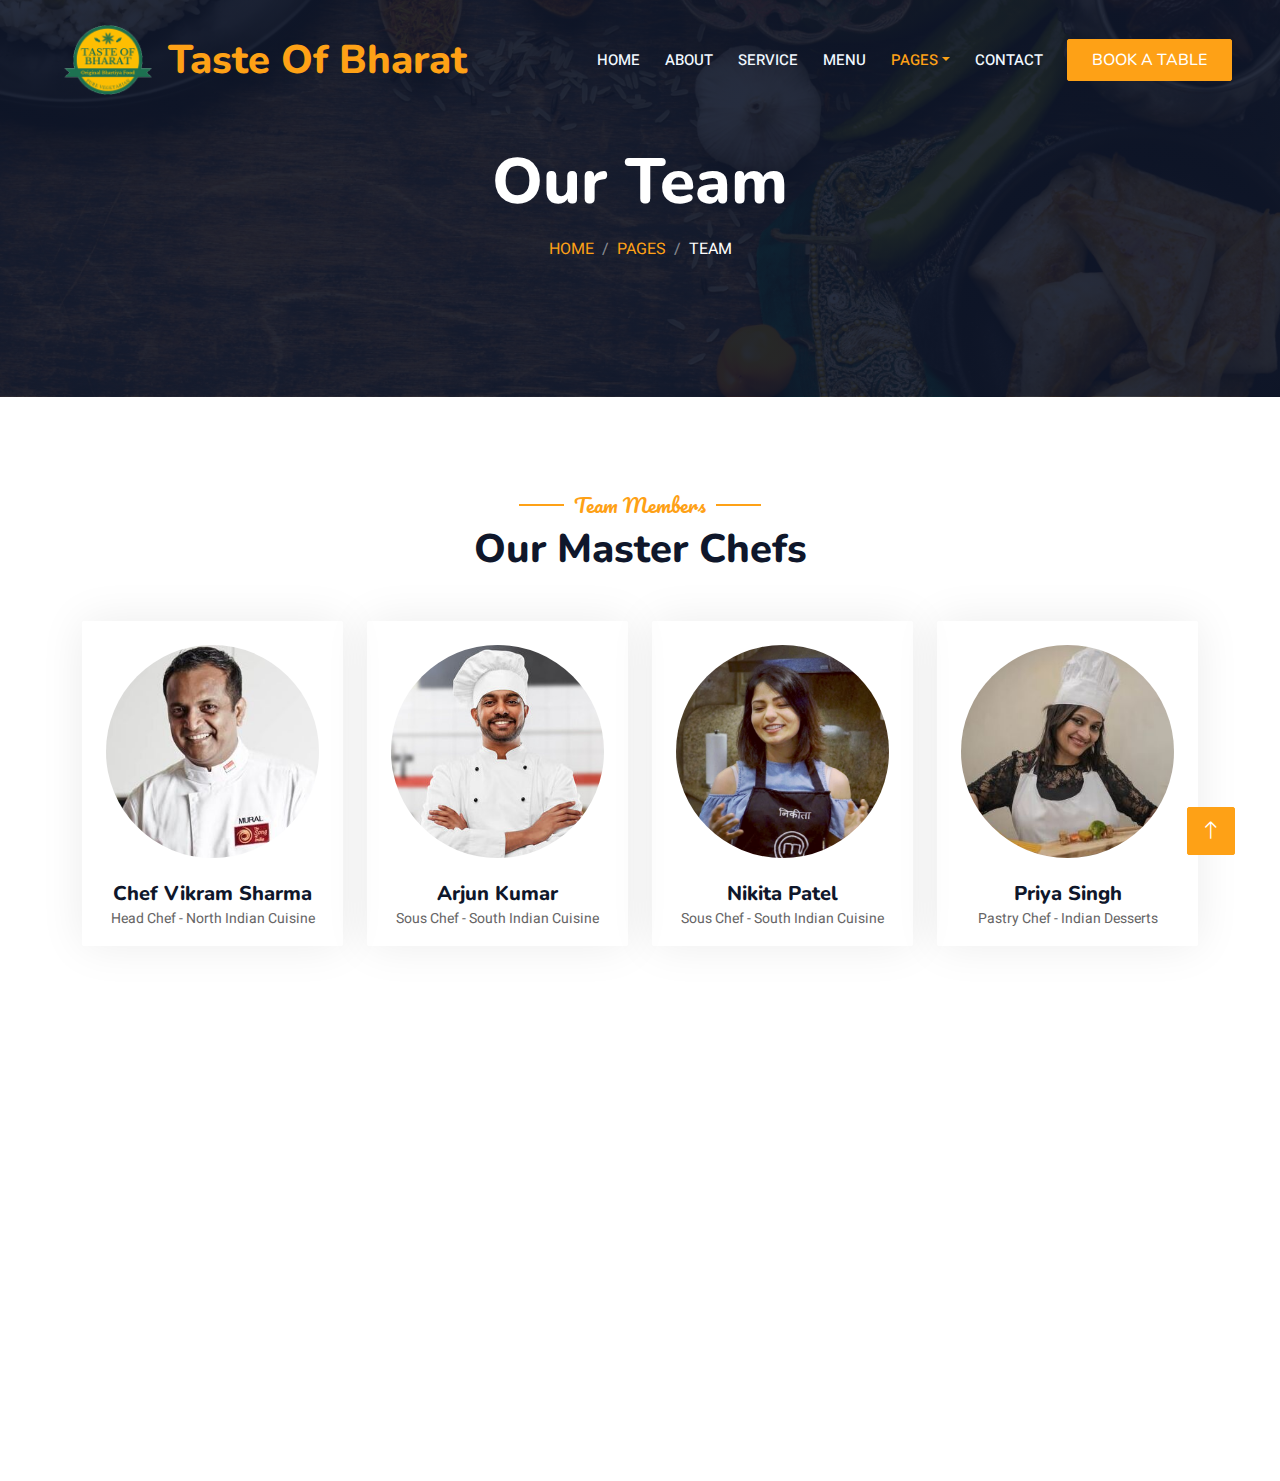
<file: team.html>
<!DOCTYPE html>
<html lang="en">

<head>
    <meta charset="utf-8">
    <title>Restoran - Bootstrap Restaurant Template</title>
    <meta content="width=device-width, initial-scale=1.0" name="viewport">
    <meta content="" name="keywords">
    <meta content="" name="description">

    <!-- Favicon -->
    <link href="img/favicon.ico" rel="icon">

    <!-- Google Web Fonts -->
    <link rel="preconnect" href="https://fonts.googleapis.com">
    <link rel="preconnect" href="https://fonts.gstatic.com" crossorigin>
    <link href="https://fonts.googleapis.com/css2?family=Heebo:wght@400;500;600&family=Nunito:wght@600;700;800&family=Pacifico&display=swap" rel="stylesheet">

    <!-- Icon Font Stylesheet -->
    <link href="https://cdnjs.cloudflare.com/ajax/libs/font-awesome/5.10.0/css/all.min.css" rel="stylesheet">
    <link href="https://cdn.jsdelivr.net/npm/bootstrap-icons@1.4.1/font/bootstrap-icons.css" rel="stylesheet">

    <!-- Libraries Stylesheet -->
    <link href="lib/animate/animate.min.css" rel="stylesheet">
    <link href="lib/owlcarousel/assets/owl.carousel.min.css" rel="stylesheet">
    <link href="lib/tempusdominus/css/tempusdominus-bootstrap-4.min.css" rel="stylesheet" />

    <!-- Customized Bootstrap Stylesheet -->
    <link href="css/bootstrap.min.css" rel="stylesheet">

    <!-- Template Stylesheet -->
    <link href="css/style.css" rel="stylesheet">
</head>

<body>
    <div class="container-xxl bg-white p-0">
        <!-- Spinner Start -->
        <div id="spinner" class="show bg-white position-fixed translate-middle w-100 vh-100 top-50 start-50 d-flex align-items-center justify-content-center">
            <div class="spinner-border text-primary" style="width: 3rem; height: 3rem;" role="status">
                <span class="sr-only">Loading...</span>
            </div>
        </div>
        <!-- Spinner End -->


        <!-- Navbar & Hero Start -->
        <div class="container-xxl position-relative p-0">
            <nav class="navbar navbar-expand-lg navbar-dark bg-dark px-4 px-lg-5 py-3 py-lg-0">
                <a href="" class="navbar-brand p-0">
                    <img src="img/output-onlinepngtools (1).png" alt="Logo" class="main-website-logo">
                    <h1 class="text-primary m-0">Taste Of Bharat</h1>
                </a>
                <button class="navbar-toggler" type="button" data-bs-toggle="collapse" data-bs-target="#navbarCollapse">
                    <span class="fa fa-bars"></span>
                </button>
                <div class="collapse navbar-collapse" id="navbarCollapse">
                    <div class="navbar-nav ms-auto py-0 pe-4">
                        <a href="index.html" class="nav-item nav-link">Home</a>
                        <a href="about.html" class="nav-item nav-link">About</a>
                        <a href="service.html" class="nav-item nav-link">Service</a>
                        <a href="menu.html" class="nav-item nav-link">Menu</a>
                        <div class="nav-item dropdown">
                            <a href="#" class="nav-link dropdown-toggle active" data-bs-toggle="dropdown">Pages</a>
                            <div class="dropdown-menu m-0">
                                <a href="booking.html" class="dropdown-item">Booking</a>
                                <a href="team.html" class="dropdown-item active">Our Team</a>
                                <a href="testimonial.html" class="dropdown-item">Testimonial</a>
                            </div>
                        </div>
                        <a href="contact.html" class="nav-item nav-link">Contact</a>
                    </div>
                    <a href="" class="btn btn-primary py-2 px-4">Book A Table</a>
                </div>
            </nav>

            <div class="container-xxl py-5 bg-dark hero-header mb-5">
                <div class="container text-center my-5 pt-5 pb-4">
                    <h1 class="display-3 text-white mb-3 animated slideInDown">Our Team</h1>
                    <nav aria-label="breadcrumb">
                        <ol class="breadcrumb justify-content-center text-uppercase">
                            <li class="breadcrumb-item"><a href="#">Home</a></li>
                            <li class="breadcrumb-item"><a href="#">Pages</a></li>
                            <li class="breadcrumb-item text-white active" aria-current="page">Team</li>
                        </ol>
                    </nav>
                </div>
            </div>
        </div>
        <!-- Navbar & Hero End -->


        <!-- Team Start -->
        <div class="container-xxl pt-5 pb-3">
            <div class="container">
                <div class="text-center wow fadeInUp" data-wow-delay="0.1s">
                    <h5 class="section-title ff-secondary text-center text-primary fw-normal">Team Members</h5>
                    <h1 class="mb-5">Our Master Chefs</h1>
                </div>
                <div class="row g-4">
                    <div class="col-lg-3 col-md-6 wow fadeInUp" data-wow-delay="0.1s">
                        <div class="team-item text-center rounded overflow-hidden">
                            <div class="rounded-circle overflow-hidden m-4">
                                <img class="img-fluid" src="img/indain-chef-1-org.jpg" alt="">
                            </div>
                            <h5 class="mb-0">Chef Vikram Sharma</h5>
                            <small>Head Chef - North Indian Cuisine</small>
                            <div class="d-flex justify-content-center mt-3">
                                <a class="btn btn-square btn-primary mx-1" href=""><i class="fab fa-facebook-f"></i></a>
                                <a class="btn btn-square btn-primary mx-1" href=""><i class="fab fa-twitter"></i></a>
                                <a class="btn btn-square btn-primary mx-1" href=""><i class="fab fa-instagram"></i></a>
                            </div>
                        </div>
                    </div>
                    <div class="col-lg-3 col-md-6 wow fadeInUp" data-wow-delay="0.3s">
                        <div class="team-item text-center rounded overflow-hidden">
                            <div class="rounded-circle overflow-hidden m-4">
                                <img class="img-fluid" src="img/indian-chef-2-org.jpg" alt="">
                            </div>
                            <h5 class="mb-0">Arjun Kumar</h5>
                            <small>Sous Chef - South Indian Cuisine</small>
                            <div class="d-flex justify-content-center mt-3">
                                <a class="btn btn-square btn-primary mx-1" href=""><i class="fab fa-facebook-f"></i></a>
                                <a class="btn btn-square btn-primary mx-1" href=""><i class="fab fa-twitter"></i></a>
                                <a class="btn btn-square btn-primary mx-1" href=""><i class="fab fa-instagram"></i></a>
                            </div>
                        </div>
                    </div>
                    <div class="col-lg-3 col-md-6 wow fadeInUp" data-wow-delay="0.5s">
                        <div class="team-item text-center rounded overflow-hidden">
                            <div class="rounded-circle overflow-hidden m-4">
                                <img class="img-fluid" src="img/indian-chef-3-org.png" alt="">
                            </div>
                            <h5 class="mb-0">Nikita Patel</h5>
                            <small>Sous Chef - South Indian Cuisine</small>
                            <div class="d-flex justify-content-center mt-3">
                                <a class="btn btn-square btn-primary mx-1" href=""><i class="fab fa-facebook-f"></i></a>
                                <a class="btn btn-square btn-primary mx-1" href=""><i class="fab fa-twitter"></i></a>
                                <a class="btn btn-square btn-primary mx-1" href=""><i class="fab fa-instagram"></i></a>
                            </div>
                        </div>
                    </div>
                    <div class="col-lg-3 col-md-6 wow fadeInUp" data-wow-delay="0.7s">
                        <div class="team-item text-center rounded overflow-hidden">
                            <div class="rounded-circle overflow-hidden m-4">
                                <img class="img-fluid" src="img/indian-chef-4-org.jpg" alt="">
                            </div>
                            <h5 class="mb-0">Priya Singh</h5>
                            <small>Pastry Chef - Indian Desserts</small>
                            <div class="d-flex justify-content-center mt-3">
                                <a class="btn btn-square btn-primary mx-1" href=""><i class="fab fa-facebook-f"></i></a>
                                <a class="btn btn-square btn-primary mx-1" href=""><i class="fab fa-twitter"></i></a>
                                <a class="btn btn-square btn-primary mx-1" href=""><i class="fab fa-instagram"></i></a>
                            </div>
                        </div>
                    </div>
                </div>
            </div>
        </div>
        <!-- Team End -->
        

        <!-- Footer Start -->
        <div class="container-fluid bg-dark text-light footer pt-5 mt-5 wow fadeIn" data-wow-delay="0.1s">
            <div class="container py-5">
                <div class="row g-5">
                    <div class="col-lg-3 col-md-6">
                        <h4 class="section-title ff-secondary text-start text-primary fw-normal mb-4">Company</h4>
                        <a class="btn btn-link" href="">About Us</a>
                        <a class="btn btn-link" href="">Contact Us</a>
                        <a class="btn btn-link" href="">Reservation</a>
                        <a class="btn btn-link" href="">Privacy Policy</a> 
                        <a class="btn btn-link" href="">Terms & Condition</a>
                    </div>
                    <div class="col-lg-3 col-md-6">
                        <h4 class="section-title ff-secondary text-start text-primary fw-normal mb-4">Contact</h4>
                        <p class="mb-2"><i class="fa fa-map-marker-alt me-3"></i>VIP Road Vesu, Surat 395007, Gujarat, India.</p>
                        <p class="mb-2"><i class="fa fa-phone-alt me-3"></i>+91 98356-93784</p>
                        <p class="mb-2"><i class="fa fa-envelope me-3"></i>info@tasteofbharat.com</p>
                        <div class="d-flex pt-2">
                            <a class="btn btn-outline-light btn-social" href=""><i class="fab fa-twitter"></i></a>
                            <a class="btn btn-outline-light btn-social" href=""><i class="fab fa-facebook-f"></i></a>
                            <a class="btn btn-outline-light btn-social" href=""><i class="fab fa-youtube"></i></a>
                            <a class="btn btn-outline-light btn-social" href=""><i class="fab fa-linkedin-in"></i></a>
                        </div>
                    </div>
                    <div class="col-lg-3 col-md-6">
                        <h4 class="section-title ff-secondary text-start text-primary fw-normal mb-4">Opening</h4>
                        <h5 class="text-light fw-normal">Monday - Saturday</h5>
                        <p>11AM - 11PM</p>
                        <h5 class="text-light fw-normal">Sunday</h5>
                        <p>09AM - 11PM</p> 
                    </div>
                    <div class="col-lg-3 col-md-6">
                        <h4 class="section-title ff-secondary text-start text-primary fw-normal mb-4">Newsletter</h4>
                        <p>Stay updated with the latest news, special offers, and culinary delights!</p>
                        <div class="position-relative mx-auto" style="max-width: 400px;">
                            <input class="form-control border-primary w-100 py-3 ps-4 pe-5" type="text"
                                placeholder="Your email">
                            <button type="button"
                                class="btn btn-primary py-2 position-absolute top-0 end-0 mt-2 me-2">SignUp</button>
                        </div>
                    </div>
                </div>
            </div>
            <div class="container">
                <div class="copyright">
                    <div class="row">
                        <div class="col-md-6 text-center text-md-start mb-3 mb-md-0">
                            &copy; <a class="border-bottom" href="#">TasteOfBharat</a>, All Right Reserved.
                        </div>
                        <div class="col-md-6 text-center text-md-end">
                            <div class="footer-menu">
                                <a href="">Home</a>
                                <a href="">Cookies</a>
                                <a href="">Help</a>
                                <a href="">FQAs</a>
                            </div>
                        </div>
                    </div>
                </div>
            </div>
        </div>
        <!-- Footer End -->


        <!-- Back to Top -->
        <a href="#" class="btn btn-lg btn-primary btn-lg-square back-to-top"><i class="bi bi-arrow-up"></i></a>
    </div>

    <!-- JavaScript Libraries -->
    <script src="https://code.jquery.com/jquery-3.4.1.min.js"></script>
    <script src="https://cdn.jsdelivr.net/npm/bootstrap@5.0.0/dist/js/bootstrap.bundle.min.js"></script>
    <script src="lib/wow/wow.min.js"></script>
    <script src="lib/easing/easing.min.js"></script>
    <script src="lib/waypoints/waypoints.min.js"></script>
    <script src="lib/counterup/counterup.min.js"></script>
    <script src="lib/owlcarousel/owl.carousel.min.js"></script>
    <script src="lib/tempusdominus/js/moment.min.js"></script>
    <script src="lib/tempusdominus/js/moment-timezone.min.js"></script>
    <script src="lib/tempusdominus/js/tempusdominus-bootstrap-4.min.js"></script>

    <!-- Template Javascript -->
    <script src="js/main.js"></script>
</body>

</html>
</file>
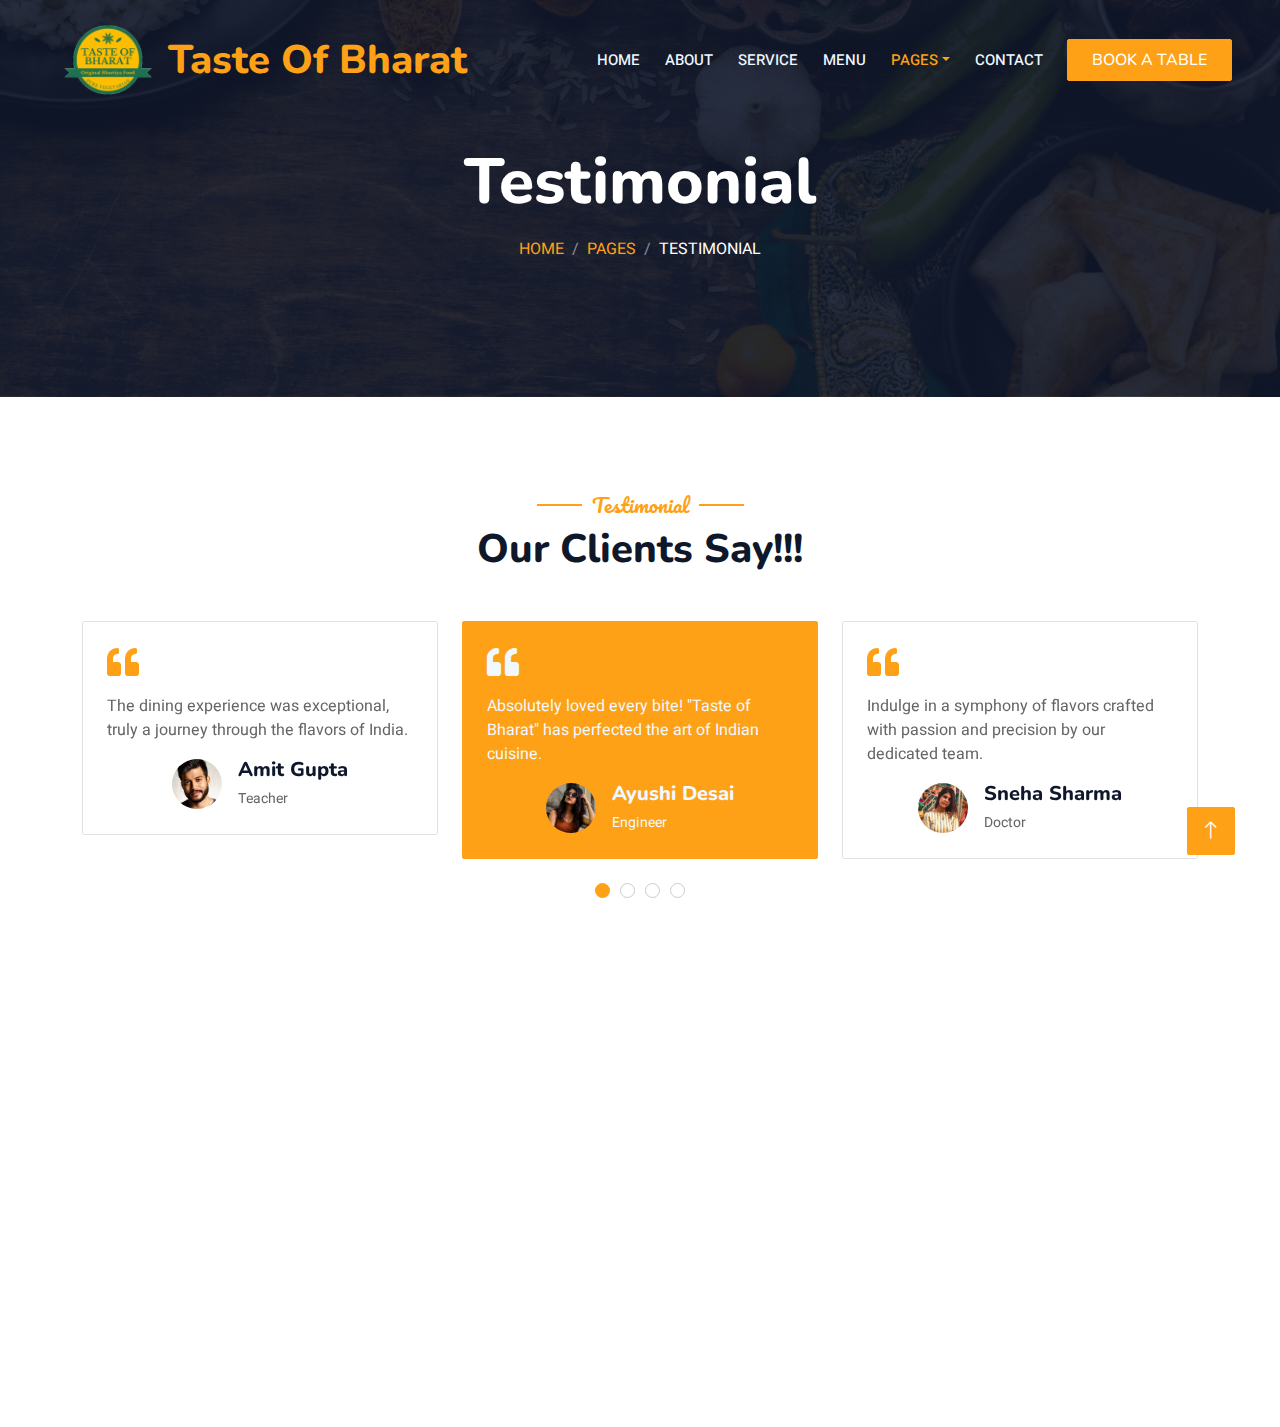
<file: testimonial.html>
<!DOCTYPE html>
<html lang="en">

<head>
    <meta charset="utf-8">
    <title>Restoran - Bootstrap Restaurant Template</title>
    <meta content="width=device-width, initial-scale=1.0" name="viewport">
    <meta content="" name="keywords">
    <meta content="" name="description">

    <!-- Favicon -->
    <link href="img/favicon.ico" rel="icon">

    <!-- Google Web Fonts -->
    <link rel="preconnect" href="https://fonts.googleapis.com">
    <link rel="preconnect" href="https://fonts.gstatic.com" crossorigin>
    <link href="https://fonts.googleapis.com/css2?family=Heebo:wght@400;500;600&family=Nunito:wght@600;700;800&family=Pacifico&display=swap" rel="stylesheet">

    <!-- Icon Font Stylesheet -->
    <link href="https://cdnjs.cloudflare.com/ajax/libs/font-awesome/5.10.0/css/all.min.css" rel="stylesheet">
    <link href="https://cdn.jsdelivr.net/npm/bootstrap-icons@1.4.1/font/bootstrap-icons.css" rel="stylesheet">

    <!-- Libraries Stylesheet -->
    <link href="lib/animate/animate.min.css" rel="stylesheet">
    <link href="lib/owlcarousel/assets/owl.carousel.min.css" rel="stylesheet">
    <link href="lib/tempusdominus/css/tempusdominus-bootstrap-4.min.css" rel="stylesheet" />

    <!-- Customized Bootstrap Stylesheet -->
    <link href="css/bootstrap.min.css" rel="stylesheet">

    <!-- Template Stylesheet -->
    <link href="css/style.css" rel="stylesheet">
</head>

<body>
    <div class="container-xxl bg-white p-0">
        <!-- Spinner Start -->
        <div id="spinner" class="show bg-white position-fixed translate-middle w-100 vh-100 top-50 start-50 d-flex align-items-center justify-content-center">
            <div class="spinner-border text-primary" style="width: 3rem; height: 3rem;" role="status">
                <span class="sr-only">Loading...</span>
            </div>
        </div>
        <!-- Spinner End -->


        <!-- Navbar & Hero Start -->
        <div class="container-xxl position-relative p-0">
            <nav class="navbar navbar-expand-lg navbar-dark bg-dark px-4 px-lg-5 py-3 py-lg-0">
                <a href="" class="navbar-brand p-0">
                    <img src="img/output-onlinepngtools (1).png" alt="Logo" class="main-website-logo">
                    <h1 class="text-primary m-0">Taste Of Bharat</h1>
                </a>
                <button class="navbar-toggler" type="button" data-bs-toggle="collapse" data-bs-target="#navbarCollapse">
                    <span class="fa fa-bars"></span>
                </button>
                <div class="collapse navbar-collapse" id="navbarCollapse">
                    <div class="navbar-nav ms-auto py-0 pe-4">
                        <a href="index.html" class="nav-item nav-link">Home</a>
                        <a href="about.html" class="nav-item nav-link">About</a>
                        <a href="service.html" class="nav-item nav-link">Service</a>
                        <a href="menu.html" class="nav-item nav-link">Menu</a>
                        <div class="nav-item dropdown">
                            <a href="#" class="nav-link dropdown-toggle active" data-bs-toggle="dropdown">Pages</a>
                            <div class="dropdown-menu m-0">
                                <a href="booking.html" class="dropdown-item">Booking</a>
                                <a href="team.html" class="dropdown-item">Our Team</a>
                                <a href="testimonial.html" class="dropdown-item active">Testimonial</a>
                            </div>
                        </div>
                        <a href="contact.html" class="nav-item nav-link">Contact</a>
                    </div>
                    <a href="" class="btn btn-primary py-2 px-4">Book A Table</a>
                </div>
            </nav>

            <div class="container-xxl py-5 bg-dark hero-header mb-5">
                <div class="container text-center my-5 pt-5 pb-4">
                    <h1 class="display-3 text-white mb-3 animated slideInDown">Testimonial</h1>
                    <nav aria-label="breadcrumb">
                        <ol class="breadcrumb justify-content-center text-uppercase">
                            <li class="breadcrumb-item"><a href="#">Home</a></li>
                            <li class="breadcrumb-item"><a href="#">Pages</a></li>
                            <li class="breadcrumb-item text-white active" aria-current="page">Testimonial</li>
                        </ol>
                    </nav>
                </div>
            </div>
        </div>
        <!-- Navbar & Hero End -->


        <!-- Testimonial Start -->
        <div class="container-xxl py-5 wow fadeInUp" data-wow-delay="0.1s">
            <div class="container">
                <div class="text-center">
                    <h5 class="section-title ff-secondary text-center text-primary fw-normal">Testimonial</h5>
                    <h1 class="mb-5">Our Clients Say!!!</h1>
                </div>
                <div class="owl-carousel testimonial-carousel">
                    <div class="testimonial-item bg-transparent border rounded p-4">
                        <i class="fa fa-quote-left fa-2x text-primary mb-3"></i>
                        <p>Absolutely loved every bite! "Taste of Bharat" has perfected the art of Indian cuisine.</p>
                        <div class="d-flex align-items-center">
                            <img class="img-fluid flex-shrink-0 rounded-circle" src="img/indian testimonial-1.jpg"
                                style="width: 50px; height: 50px;">
                            <div class="ps-3">
                                <h5 class="mb-1">Ayushi Desai</h5>
                                <small>Engineer</small>
                            </div>
                        </div>
                    </div>
                    <div class="testimonial-item bg-transparent border rounded p-4">
                        <i class="fa fa-quote-left fa-2x text-primary mb-3"></i>
                        <p>Indulge in a symphony of flavors crafted with passion and precision by our dedicated team.</p>
                        <div class="d-flex align-items-center">
                            <img class="img-fluid flex-shrink-0 rounded-circle" src="img/indian testimonial-2.jpg"
                                style="width: 50px; height: 50px;">
                            <div class="ps-3">
                                <h5 class="mb-1">Sneha Sharma</h5>
                                <small>Doctor</small>
                            </div>
                        </div>
                    </div>
                    <div class="testimonial-item bg-transparent border rounded p-4">
                        <i class="fa fa-quote-left fa-2x text-primary mb-3"></i>
                        <p>Impeccable attention to detail and a commitment to excellence define our culinary journey.</p>
                        <div class="d-flex align-items-center">
                            <img class="img-fluid flex-shrink-0 rounded-circle" src="img/indian Testimonial-3.jpg"
                                style="width: 50px; height: 50px;">
                            <div class="ps-3">
                                <h5 class="mb-1">Rahul Patel</h5>
                                <small>Entrepreneur</small>
                            </div>
                        </div>
                    </div>
                    <div class="testimonial-item bg-transparent border rounded p-4">
                        <i class="fa fa-quote-left fa-2x text-primary mb-3"></i>
                        <p>The dining experience was exceptional, truly a journey through the flavors of India.</p>
                        <div class="d-flex align-items-center">
                            <img class="img-fluid flex-shrink-0 rounded-circle" src="img/indian testimonial 4.jpg"
                                style="width: 50px; height: 50px;">
                            <div class="ps-3">
                                <h5 class="mb-1">Amit Gupta</h5>
                                <small>Teacher</small>
                            </div>
                        </div>
                    </div>
                </div>
            </div>
        </div>
        <!-- Testimonial End -->
        

        <!-- Footer Start -->
        <div class="container-fluid bg-dark text-light footer pt-5 mt-5 wow fadeIn" data-wow-delay="0.1s">
            <div class="container py-5">
                <div class="row g-5">
                    <div class="col-lg-3 col-md-6">
                        <h4 class="section-title ff-secondary text-start text-primary fw-normal mb-4">Company</h4>
                        <a class="btn btn-link" href="">About Us</a>
                        <a class="btn btn-link" href="">Contact Us</a>
                        <a class="btn btn-link" href="">Reservation</a>
                        <a class="btn btn-link" href="">Privacy Policy</a> 
                        <a class="btn btn-link" href="">Terms & Condition</a>
                    </div>
                    <div class="col-lg-3 col-md-6">
                        <h4 class="section-title ff-secondary text-start text-primary fw-normal mb-4">Contact</h4>
                        <p class="mb-2"><i class="fa fa-map-marker-alt me-3"></i>VIP Road Vesu, Surat 395007, Gujarat, India.</p>
                        <p class="mb-2"><i class="fa fa-phone-alt me-3"></i>+91 98356-93784</p>
                        <p class="mb-2"><i class="fa fa-envelope me-3"></i>info@tasteofbharat.com</p>
                        <div class="d-flex pt-2">
                            <a class="btn btn-outline-light btn-social" href=""><i class="fab fa-twitter"></i></a>
                            <a class="btn btn-outline-light btn-social" href=""><i class="fab fa-facebook-f"></i></a>
                            <a class="btn btn-outline-light btn-social" href=""><i class="fab fa-youtube"></i></a>
                            <a class="btn btn-outline-light btn-social" href=""><i class="fab fa-linkedin-in"></i></a>
                        </div>
                    </div>
                    <div class="col-lg-3 col-md-6">
                        <h4 class="section-title ff-secondary text-start text-primary fw-normal mb-4">Opening</h4>
                        <h5 class="text-light fw-normal">Monday - Saturday</h5>
                        <p>11AM - 11PM</p>
                        <h5 class="text-light fw-normal">Sunday</h5>
                        <p>09AM - 11PM</p> 
                    </div>
                    <div class="col-lg-3 col-md-6">
                        <h4 class="section-title ff-secondary text-start text-primary fw-normal mb-4">Newsletter</h4>
                        <p>Stay updated with the latest news, special offers, and culinary delights!</p>
                        <div class="position-relative mx-auto" style="max-width: 400px;">
                            <input class="form-control border-primary w-100 py-3 ps-4 pe-5" type="text"
                                placeholder="Your email">
                            <button type="button"
                                class="btn btn-primary py-2 position-absolute top-0 end-0 mt-2 me-2">SignUp</button>
                        </div>
                    </div>
                </div>
            </div>
            <div class="container">
                <div class="copyright">
                    <div class="row">
                        <div class="col-md-6 text-center text-md-start mb-3 mb-md-0">
                            &copy; <a class="border-bottom" href="#">TasteOfBharat</a>, All Right Reserved.
                        </div>
                        <div class="col-md-6 text-center text-md-end">
                            <div class="footer-menu">
                                <a href="">Home</a>
                                <a href="">Cookies</a>
                                <a href="">Help</a>
                                <a href="">FQAs</a>
                            </div>
                        </div>
                    </div>
                </div>
            </div>
        </div>
        <!-- Footer End -->


        <!-- Back to Top -->
        <a href="#" class="btn btn-lg btn-primary btn-lg-square back-to-top"><i class="bi bi-arrow-up"></i></a>
    </div>

    <!-- JavaScript Libraries -->
    <script src="https://code.jquery.com/jquery-3.4.1.min.js"></script>
    <script src="https://cdn.jsdelivr.net/npm/bootstrap@5.0.0/dist/js/bootstrap.bundle.min.js"></script>
    <script src="lib/wow/wow.min.js"></script>
    <script src="lib/easing/easing.min.js"></script>
    <script src="lib/waypoints/waypoints.min.js"></script>
    <script src="lib/counterup/counterup.min.js"></script>
    <script src="lib/owlcarousel/owl.carousel.min.js"></script>
    <script src="lib/tempusdominus/js/moment.min.js"></script>
    <script src="lib/tempusdominus/js/moment-timezone.min.js"></script>
    <script src="lib/tempusdominus/js/tempusdominus-bootstrap-4.min.js"></script>

    <!-- Template Javascript -->
    <script src="js/main.js"></script>
</body>

</html>
</file>
<file: css/style.css>
/********** Template CSS **********/
:root {
    --primary: #FEA116;
    --light: #F1F8FF;
    --dark: #0F172B;
}

.ff-secondary {
    font-family: 'Pacifico', cursive;
}

.fw-medium {
    font-weight: 600 !important;
}

.fw-semi-bold {
    font-weight: 700 !important;
}

.back-to-top {
    position: fixed;
    display: none;
    right: 45px;
    bottom: 45px;
    z-index: 99;
}
svg{
    fill: #FEA116;
    width: 85px;
    height: 85px;
    margin: 12px 2px;
}
.aboutus-svg-icon{
    fill: #FEA116;
    width: 45px;
    height: 45px;
}


/*** Spinner ***/
#spinner {
    opacity: 0;
    visibility: hidden;
    transition: opacity .5s ease-out, visibility 0s linear .5s;
    z-index: 99999;
}

#spinner.show {
    transition: opacity .5s ease-out, visibility 0s linear 0s;
    visibility: visible;
    opacity: 1;
}


/*** Button ***/
.btn {
    font-family: 'Nunito', sans-serif;
    font-weight: 500;
    text-transform: uppercase;
    transition: .5s;
}

.btn.btn-primary,
.btn.btn-secondary {
    color: #FFFFFF;
}

.btn-square {
    width: 38px;
    height: 38px;
}

.btn-sm-square {
    width: 32px;
    height: 32px;
}

.btn-lg-square {
    width: 48px;
    height: 48px;
}

.btn-square,
.btn-sm-square,
.btn-lg-square {
    padding: 0;
    display: flex;
    align-items: center;
    justify-content: center;
    font-weight: normal;
    border-radius: 2px;
}


/*** Navbar ***/
.navbar-dark .navbar-nav .nav-link {
    position: relative;
    margin-left: 25px;
    padding: 35px 0;
    font-size: 15px;
    color: var(--light) !important;
    text-transform: uppercase;
    font-weight: 500;
    outline: none;
    transition: .5s;
}

.sticky-top.navbar-dark .navbar-nav .nav-link {
    padding: 20px 0;
}

.navbar-dark .navbar-nav .nav-link:hover,
.navbar-dark .navbar-nav .nav-link.active {
    color: var(--primary) !important;
}

.navbar-dark .navbar-brand img {
    max-height: 120px;
    max-width: 120px;
    transition: .5s;
}

.sticky-top.navbar-dark .navbar-brand img {
    max-height: 60px;
}
.mainh1class{
    font-size: 2.5rem;
}
/* .main-website-logo{
    width: 80px;
    height: 90px;
} */

@media (max-width: 991.98px) {
    .sticky-top.navbar-dark {
        position: relative;
    }

    .navbar-dark .navbar-collapse {
        margin-top: 15px;
        border-top: 1px solid rgba(255, 255, 255, .1)
    }

    .navbar-dark .navbar-nav .nav-link,
    .sticky-top.navbar-dark .navbar-nav .nav-link {
        padding: 10px 0;
        margin-left: 0;
    }

    .navbar-dark .navbar-brand img {
        max-height: 45px;
    }
}

@media (min-width: 992px) {
    .navbar-dark {
        position: absolute;
        width: 100%;
        top: 0;
        left: 0;
        z-index: 999;
        background: transparent !important;
    }
    
    .sticky-top.navbar-dark {
        position: fixed;
        background: var(--dark) !important;
    }
}


/*** Hero Header ***/
.hero-header {
    background: linear-gradient(rgba(15, 23, 43, .9), rgba(15, 23, 43, .9)), url(../img/indian-food-assortment-with-sari-top-view.jpg);
    background-position: center center;
    background-repeat: no-repeat;
    background-size: cover;
}

.hero-header img {
    animation: imgRotate 50s linear infinite;
}

@keyframes imgRotate { 
    100% { 
        transform: rotate(360deg); 
    } 
}

.breadcrumb-item + .breadcrumb-item::before {
    color: rgba(255, 255, 255, .5);
}


/*** Section Title ***/
.section-title {
    position: relative;
    display: inline-block;
}

.section-title::before {
    position: absolute;
    content: "";
    width: 45px;
    height: 2px;
    top: 50%;
    left: -55px;
    margin-top: -1px;
    background: var(--primary);
}

.section-title::after {
    position: absolute;
    content: "";
    width: 45px;
    height: 2px;
    top: 50%;
    right: -55px;
    margin-top: -1px;
    background: var(--primary);
}

.section-title.text-start::before,
.section-title.text-end::after {
    display: none;
}


/*** Service ***/
.service-item {
    box-shadow: 0 0 45px rgba(0, 0, 0, .08);
    transition: .1s;
}

.service-item:hover {
    background: var(--primary);
}

.service-item:hover svg {
    fill: #F1F8FF;
}


.service-item * {
    transition: .1s;
}

.service-item:hover * {
    color: var(--light) !important;
}


/*** Food Menu ***/
.nav-pills .nav-item .active {
    border-bottom: 2px solid var(--primary);
}


/*** Youtube Video ***/
.video {
    position: relative;
    height: 100%;
    min-height: 500px;
    background: linear-gradient(rgba(15, 23, 43, .1), rgba(15, 23, 43, .1)), url(../img/book-table-photo.jpg);
    background-position: center center;
    background-repeat: no-repeat;
    background-size: cover;
}

.video .btn-play {
    position: absolute;
    z-index: 3;
    top: 50%;
    left: 50%;
    transform: translateX(-50%) translateY(-50%);
    box-sizing: content-box;
    display: block;
    width: 32px;
    height: 44px;
    border-radius: 50%;
    border: none;
    outline: none;
    padding: 18px 20px 18px 28px;
}

.video .btn-play:before {
    content: "";
    position: absolute;
    z-index: 0;
    left: 50%;
    top: 50%;
    transform: translateX(-50%) translateY(-50%);
    display: block;
    width: 100px;
    height: 100px;
    background: var(--primary);
    border-radius: 50%;
    animation: pulse-border 1500ms ease-out infinite;
}

.video .btn-play:after {
    content: "";
    position: absolute;
    z-index: 1;
    left: 50%;
    top: 50%;
    transform: translateX(-50%) translateY(-50%);
    display: block;
    width: 100px;
    height: 100px;
    background: var(--primary);
    border-radius: 50%;
    transition: all 200ms;
}

.video .btn-play img {
    position: relative;
    z-index: 3;
    max-width: 100%;
    width: auto;
    height: auto;
}

.video .btn-play span {
    display: block;
    position: relative;
    z-index: 3;
    width: 0;
    height: 0;
    border-left: 32px solid var(--dark);
    border-top: 22px solid transparent;
    border-bottom: 22px solid transparent;
}

@keyframes pulse-border {
    0% {
        transform: translateX(-50%) translateY(-50%) translateZ(0) scale(1);
        opacity: 1;
    }

    100% {
        transform: translateX(-50%) translateY(-50%) translateZ(0) scale(1.5);
        opacity: 0;
    }
}

#videoModal {
    z-index: 99999;
}

#videoModal .modal-dialog {
    position: relative;
    max-width: 800px;
    margin: 60px auto 0 auto;
}

#videoModal .modal-body {
    position: relative;
    padding: 0px;
}

#videoModal .close {
    position: absolute;
    width: 30px;
    height: 30px;
    right: 0px;
    top: -30px;
    z-index: 999;
    font-size: 30px;
    font-weight: normal;
    color: #FFFFFF;
    background: #000000;
    opacity: 1;
}


/*** Team ***/
.team-item {
    box-shadow: 0 0 45px rgba(0, 0, 0, .08);
    height: calc(100% - 38px);
    transition: .5s;
}

.team-item img {
    transition: .5s;
}

.team-item:hover img {
    transform: scale(1.1);
}

.team-item:hover {
    height: 100%;
}

.team-item .btn {
    border-radius: 38px 38px 0 0;
}


/*** Testimonial ***/
.testimonial-carousel .owl-item .testimonial-item,
.testimonial-carousel .owl-item.center .testimonial-item * {
    transition: .5s;
}

.testimonial-carousel .owl-item.center .testimonial-item {
    background: var(--primary) !important;
    border-color: var(--primary) !important;
}

.testimonial-carousel .owl-item.center .testimonial-item * {
    color: var(--light) !important;
}

.testimonial-carousel .owl-dots {
    margin-top: 24px;
    display: flex;
    align-items: flex-end;
    justify-content: center;
}

.testimonial-carousel .owl-dot {
    position: relative;
    display: inline-block;
    margin: 0 5px;
    width: 15px;
    height: 15px;
    border: 1px solid #CCCCCC;
    border-radius: 15px;
    transition: .5s;
}

.testimonial-carousel .owl-dot.active {
    background: var(--primary);
    border-color: var(--primary);
}


/*** Footer ***/
.footer .btn.btn-social {
    margin-right: 5px;
    width: 35px;
    height: 35px;
    display: flex;
    align-items: center;
    justify-content: center;
    color: var(--light);
    border: 1px solid #FFFFFF;
    border-radius: 35px;
    transition: .3s;
}

.footer .btn.btn-social:hover {
    color: var(--primary);
}

.footer .btn.btn-link {
    display: block;
    margin-bottom: 5px;
    padding: 0;
    text-align: left;
    color: #FFFFFF;
    font-size: 15px;
    font-weight: normal;
    text-transform: capitalize;
    transition: .3s;
}

.footer .btn.btn-link::before {
    position: relative;
    content: "\f105";
    font-family: "Font Awesome 5 Free";
    font-weight: 900;
    margin-right: 10px;
}

.footer .btn.btn-link:hover {
    letter-spacing: 1px;
    box-shadow: none;
}

.footer .copyright {
    padding: 25px 0;
    font-size: 15px;
    border-top: 1px solid rgba(256, 256, 256, .1);
}

.footer .copyright a {
    color: var(--light);
}

.footer .footer-menu a {
    margin-right: 15px;
    padding-right: 15px;
    border-right: 1px solid rgba(255, 255, 255, .1);
}

.footer .footer-menu a:last-child {
    margin-right: 0;
    padding-right: 0;
    border-right: none;
}
</file>
